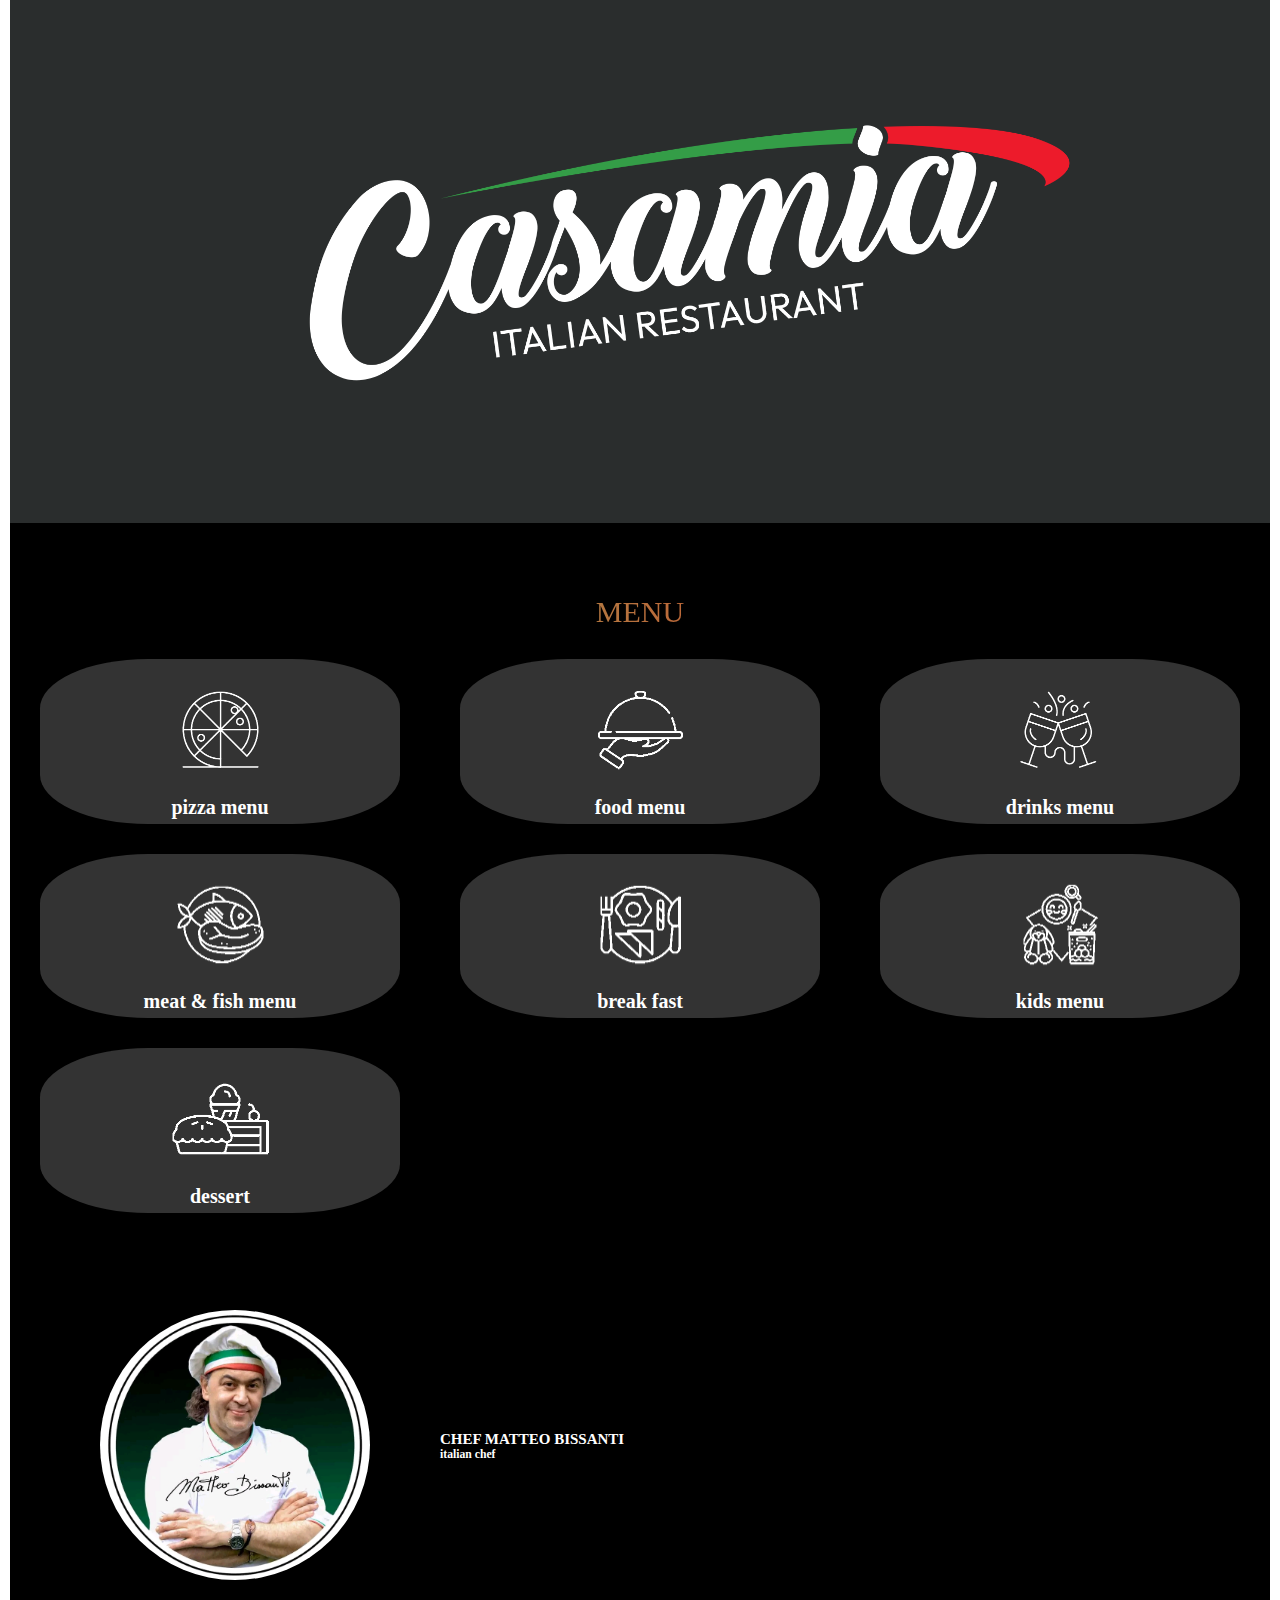
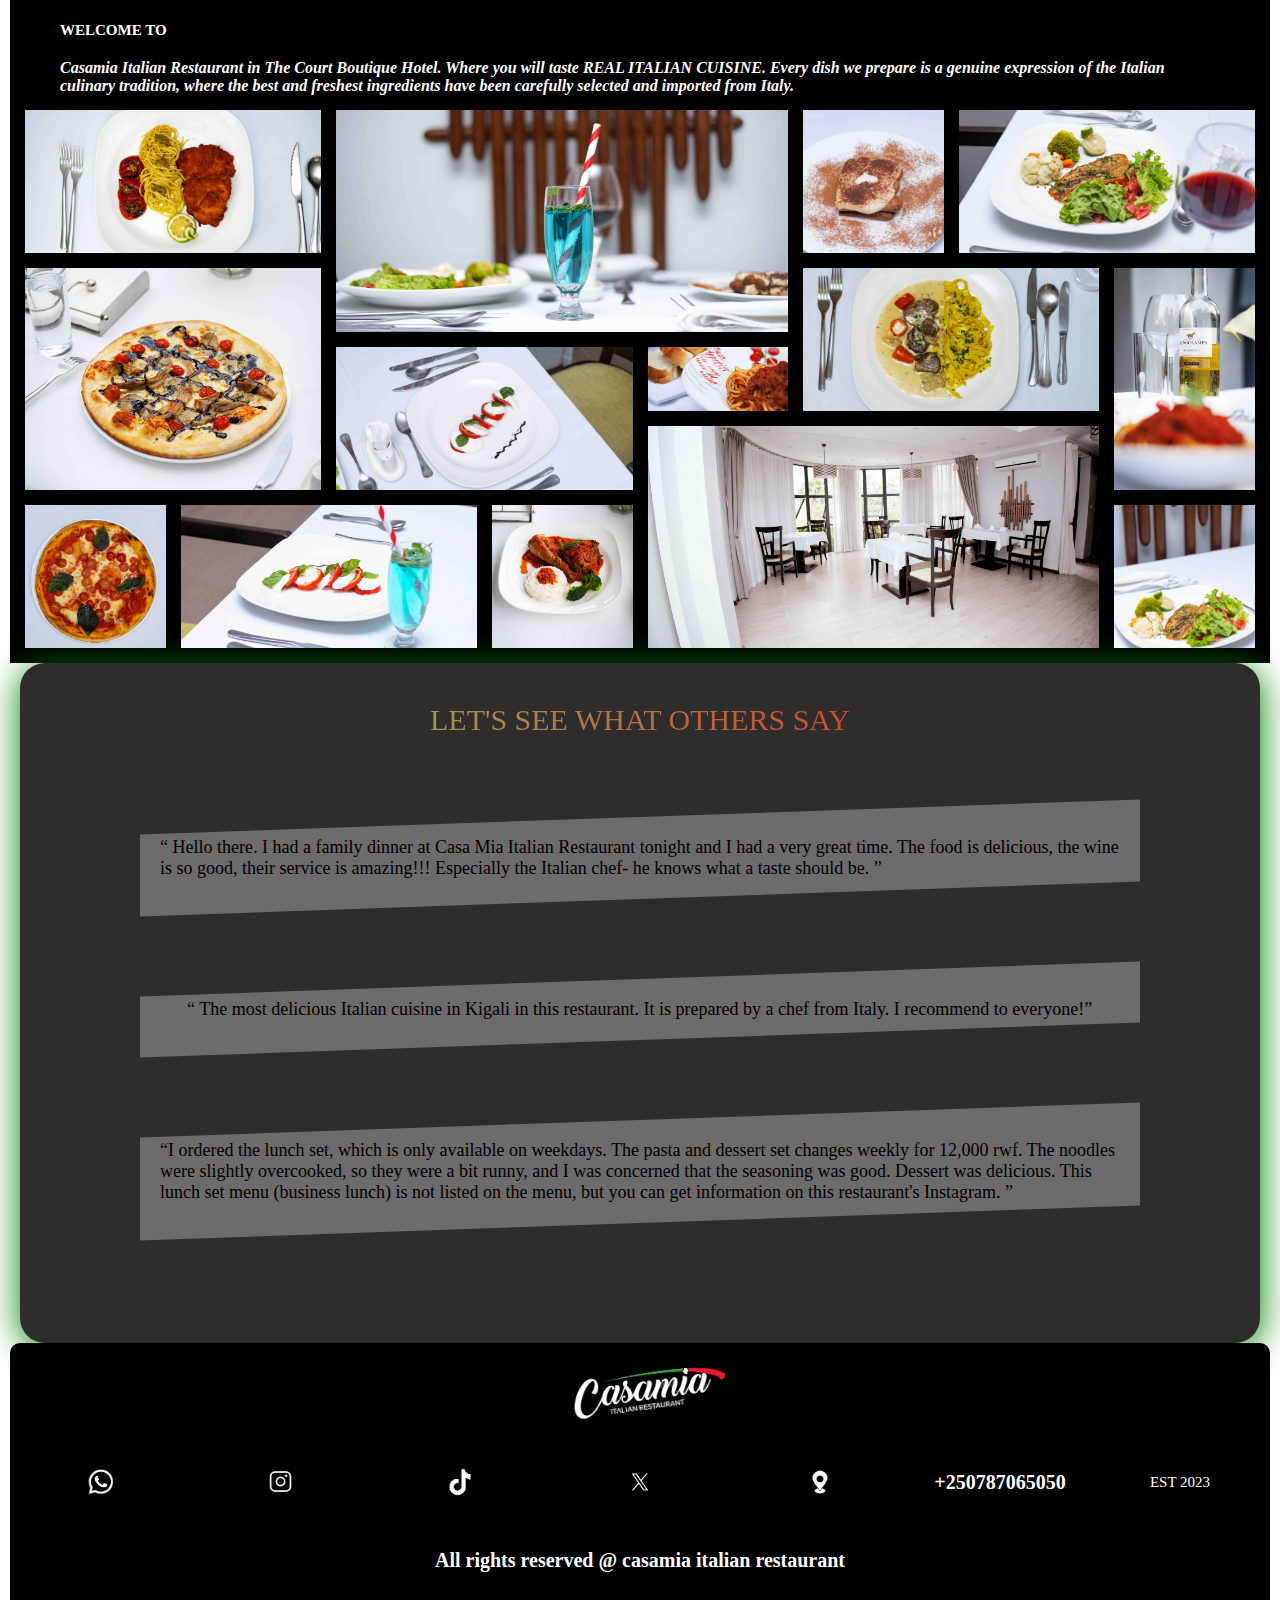
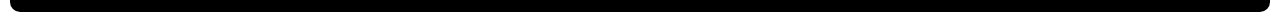
<file: index.html>
<!DOCTYPE html>
<html lang="en">
  <head>
    <meta charset="UTF-8" />
    <meta name="viewport" content="width=device-width, initial-scale=1.0" />
    <title>casamia</title>
    <link rel="stylesheet" href="cassamia.css" />
    <link rel="shortcut icon" type="image/png" href="Casamia-Logo-1.png" />
  </head>
  <body>
    <div class="header-logo">
      <img src="Casamia Logo-2.png" alt="" class="logo" />
    </div>

    <div class="main">
      <div class="main_tittle">menu</div>
      <div class="main_cards">
        <div class="main_card-1">
          <div class="p">
            <a class="link" href="pizzamenu.html">
              <img src="Pizza Icon.png" alt="pizza" class="pic1"
            /></a>
          </div>
          <div><h1 class="menu-name">pizza menu</h1></div>
        </div>
        <div class="main_card-1">
          <div class="p">
            <a class="link" href="foodmenu.html">
              <img src="Food Menu Icon.png" alt="pizza" class="pic1"
            /></a>
          </div>
          <div><h1 class="menu-name">food menu</h1></div>
        </div>
        <div class="main_card-1">
          <div class="p">
            <a class="link" href="drinksmenu.html">
              <img src="Cocktail Icon.png" alt="pizza" class="pic1"
            /></a>
          </div>
          <div><h1 class="menu-name">drinks menu</h1></div>
        </div>
        <div class="main_card-1">
          <div class="p">
            <a class="link" href="meat&fish.html">
              <img src="Meat & Fish Icon.png" alt="pizza" class="pic1"
            /></a>
          </div>
          <div><h1 class="menu-name">meat & fish menu</h1></div>
        </div>
        <div class="main_card-1">
          <div class="p">
            <a class="link" href="breakfast.html">
              <img src="Breakfast Icon.png" alt="pizza" class="pic1"
            /></a>
          </div>
          <div><h1 class="menu-name">break fast</h1></div>
        </div>
        <div class="main_card-1">
          <div class="p">
            <a class="link" href="kidsmenu.html">
              <img src="Kids Menu Icon.png" alt="pizza" class="pic1"
            /></a>
          </div>
          <div><h1 class="menu-name">kids menu</h1></div>
        </div>
        <div class="main_card-1">
          <div class="p">
            <a class="link" href="dessert.html"
              ><img src="Dessert Icon.png" alt="pizza" class="pic1"
            /></a>
          </div>
          <div><h1 class="menu-name">dessert</h1></div>
        </div>
      </div>
    </div>
    <div class="chef_description">
      <div class="chef_grid">
        <div class="chef_photo">
          <img class="chef_photo_1" src="matteo.jpg" alt="chef photo" />
        </div>
        <div class="chef">
          <h2 class="chef_name">CHEF MATTEO BISSANTI</h2>
          <h3 class="chef_country">italian chef</h3>
        </div>
      </div>
      <div class="welky"><h2>WELCOME TO</h2></div>
      <h1 class="chef_legacy">
        Casamia Italian Restaurant in The Court Boutique Hotel. Where you will
        taste REAL ITALIAN CUISINE. Every dish we prepare is a genuine
        expression of the Italian culinary tradition, where the best and
        freshest ingredients have been carefully selected and imported from
        Italy.
      </h1>
    </div>
    <div class="gallery">
      <figure class="gallery-item-1">
        <img src="food/6.jpg" alt="food" class="gallery-pic" />
      </figure>
      <figure class="gallery-item-2">
        <img src="food/22.jpg" alt="food" class="gallery-pic" />
      </figure>
      <figure class="gallery-item-3">
        <img src="food/21.jpg" alt="food" class="gallery-pic" />
      </figure>
      <figure class="gallery-item-4">
        <img src="food/19.jpg" alt="food" class="gallery-pic" />
      </figure>
      <figure class="gallery-item-5">
        <img src="food/8.jpg" alt="food" class="gallery-pic" />
      </figure>
      <figure class="gallery-item-6">
        <img src="food/18.jpg" alt="food" class="gallery-pic" />
      </figure>
      <figure class="gallery-item-7">
        <img src="food/13.jpg" alt="food" class="gallery-pic" />
      </figure>
      <figure class="gallery-item-8">
        <img src="food/1.jpg" alt="food" class="gallery-pic" />
      </figure>
      <figure class="gallery-item-9">
        <img src="food/14.jpg" alt="food" class="gallery-pic" />
      </figure>
      <figure class="gallery-item-10">
        <img src="food/4.jpg" alt="food" class="gallery-pic" />
      </figure>
      <figure class="gallery-item-11">
        <img src="food/20.jpg" alt="food" class="gallery-pic" />
      </figure>
      <figure class="gallery-item-12">
        <img src="food/10.jpg" alt="food" class="gallery-pic" />
      </figure>
      <figure class="gallery-item-13">
        <img src="THE COURT_23.jpg" alt="food" class="gallery-pic" />
      </figure>
      <figure class="gallery-item-14">
        <img src="food/17.jpg" alt="food" class="gallery-pic" />
      </figure>
    </div>

    <div class="reviews">
      <div class="main_tittle">let's see what others say</div>
      <div class="reviews-grid-1">
        <div class="piv-div"></div>
        <div class="text-div">
          &ldquo; Hello there. I had a family dinner at Casa Mia Italian
          Restaurant tonight and I had a very great time. The food is delicious,
          the wine is so good, their service is amazing!!! Especially the
          Italian chef- he knows what a taste should be. &rdquo;
        </div>
      </div>
      <div class="reviews-grid-1">
        <div class="piv-div"></div>
        <div class="text-div">
          &ldquo; The most delicious Italian cuisine in Kigali in this
          restaurant. It is prepared by a chef from Italy. I recommend to
          everyone!&rdquo;
        </div>
      </div>
      <div class="reviews-grid-1">
        <div class="piv-div"></div>
        <div class="text-div">
          &ldquo;I ordered the lunch set, which is only available on weekdays.
          The pasta and dessert set changes weekly for 12,000 rwf. The noodles
          were slightly overcooked, so they were a bit runny, and I was
          concerned that the seasoning was good. Dessert was delicious. This
          lunch set menu (business lunch) is not listed on the menu, but you can
          get information on this restaurant's Instagram. &rdquo;
        </div>
      </div>
    </div>
    <div class="footer">
      <div class="header-logo">
        <div class="p">
          <img src="Casamia Logo-3.jpg" alt="" class="logo-1" />
        </div>
      </div>
      <div class="footer-logos">
        <div class="footer-logos_1">
          <a href="https://wa.me/message/ALWME7G54WGSJ1"
            ><img src="whatsap icon.png" alt="" class="logos-insta"
          /></a>
        </div>
        <div class="footer-logos_1">
          <a
            href="https://www.instagram.com/casamiaitalianrestaurant?igsh=MWh5ZHZ2aGF2dXh1bg=="
            ><img src="instagram icon.png" alt="" class="logos-insta"
          /></a>
        </div>
        <div class="footer-logos_1">
          <a
            href="https://www.tiktok.com/@casamiaitalianrestaurant?_t=8nTChJ3ffs5&_r=1"
            ><img src="tiktok icon.png" alt="" class="logos-tik"
          /></a>
        </div>
        <div class="footer-logos_1">
          <a href="https://x.com/casamiakigali?s=21&t=EYrKrN9v2UGRvAwyJDx3kg"
            ><img src="x icon.png" alt="" class="logos"
          /></a>
        </div>
        <div class="footer-logos_1">
          <a
            href="https://www.google.com/maps/place/The+Court+Boutique+Hotel,+KG+628+St,+Kigali,+Rwanda/@-1.9549307,30.0988386,17z/data=!4m6!3m5!1s0x19dca6f7349a84a7:0x82f50d0b762eb991!8m2!3d-1.9549307!4d30.0988386!16s%2Fg%2F11dzdflyxs?hl=en-AE&gl=ae"
            ><img src="location icon.png" alt="" class="logos"
          /></a>
        </div>
        <div class="footer-logos_1"><h1 class="number">+250787065050</h1></div>
        <div>
          <p class="btn-us">EST 2023</p>
        </div>
      </div>

      <h1 class="footer-rights">
        All rights reserved @ casamia italian restaurant
      </h1>
    </div>
  </body>
</html>
</file>
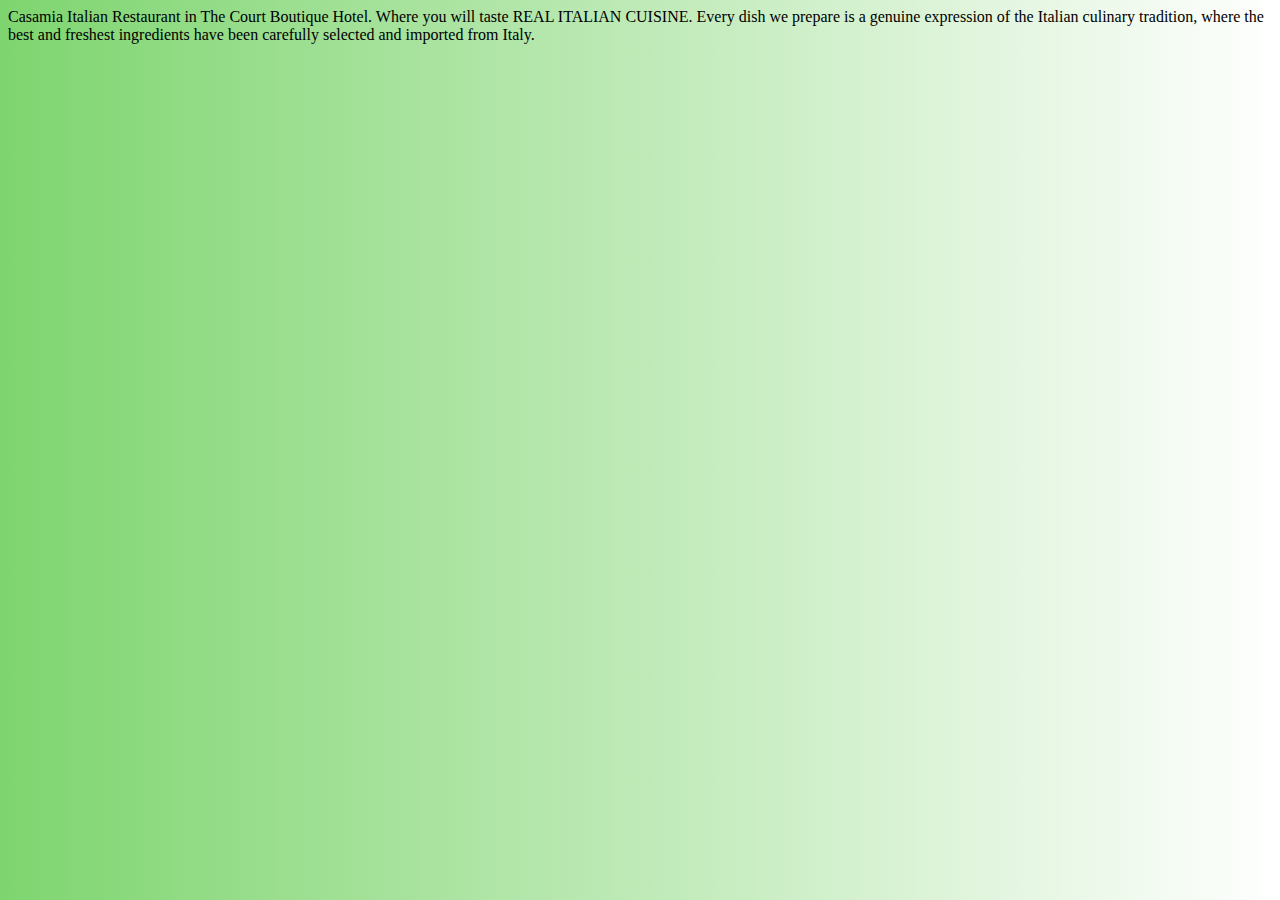
<file: aboutus.html>
<!DOCTYPE html>
<html lang="en">
  <head>
    <meta charset="UTF-8" />
    <meta name="viewport" content="width=device-width, initial-scale=1.0" />
    <title>about us</title>
    <link rel="shortcut icon" type="image/png" href="Casamia-Logo-1.png" />
    <link rel="stylesheet" href="aboutus.css" />
  </head>
  <body class="about">
    <div>
      Casamia Italian Restaurant in The Court Boutique Hotel. Where you will
      taste REAL ITALIAN CUISINE. Every dish we prepare is a genuine expression
      of the Italian culinary tradition, where the best and freshest ingredients
      have been carefully selected and imported from Italy.
    </div>
  </body>
</html>
</file>
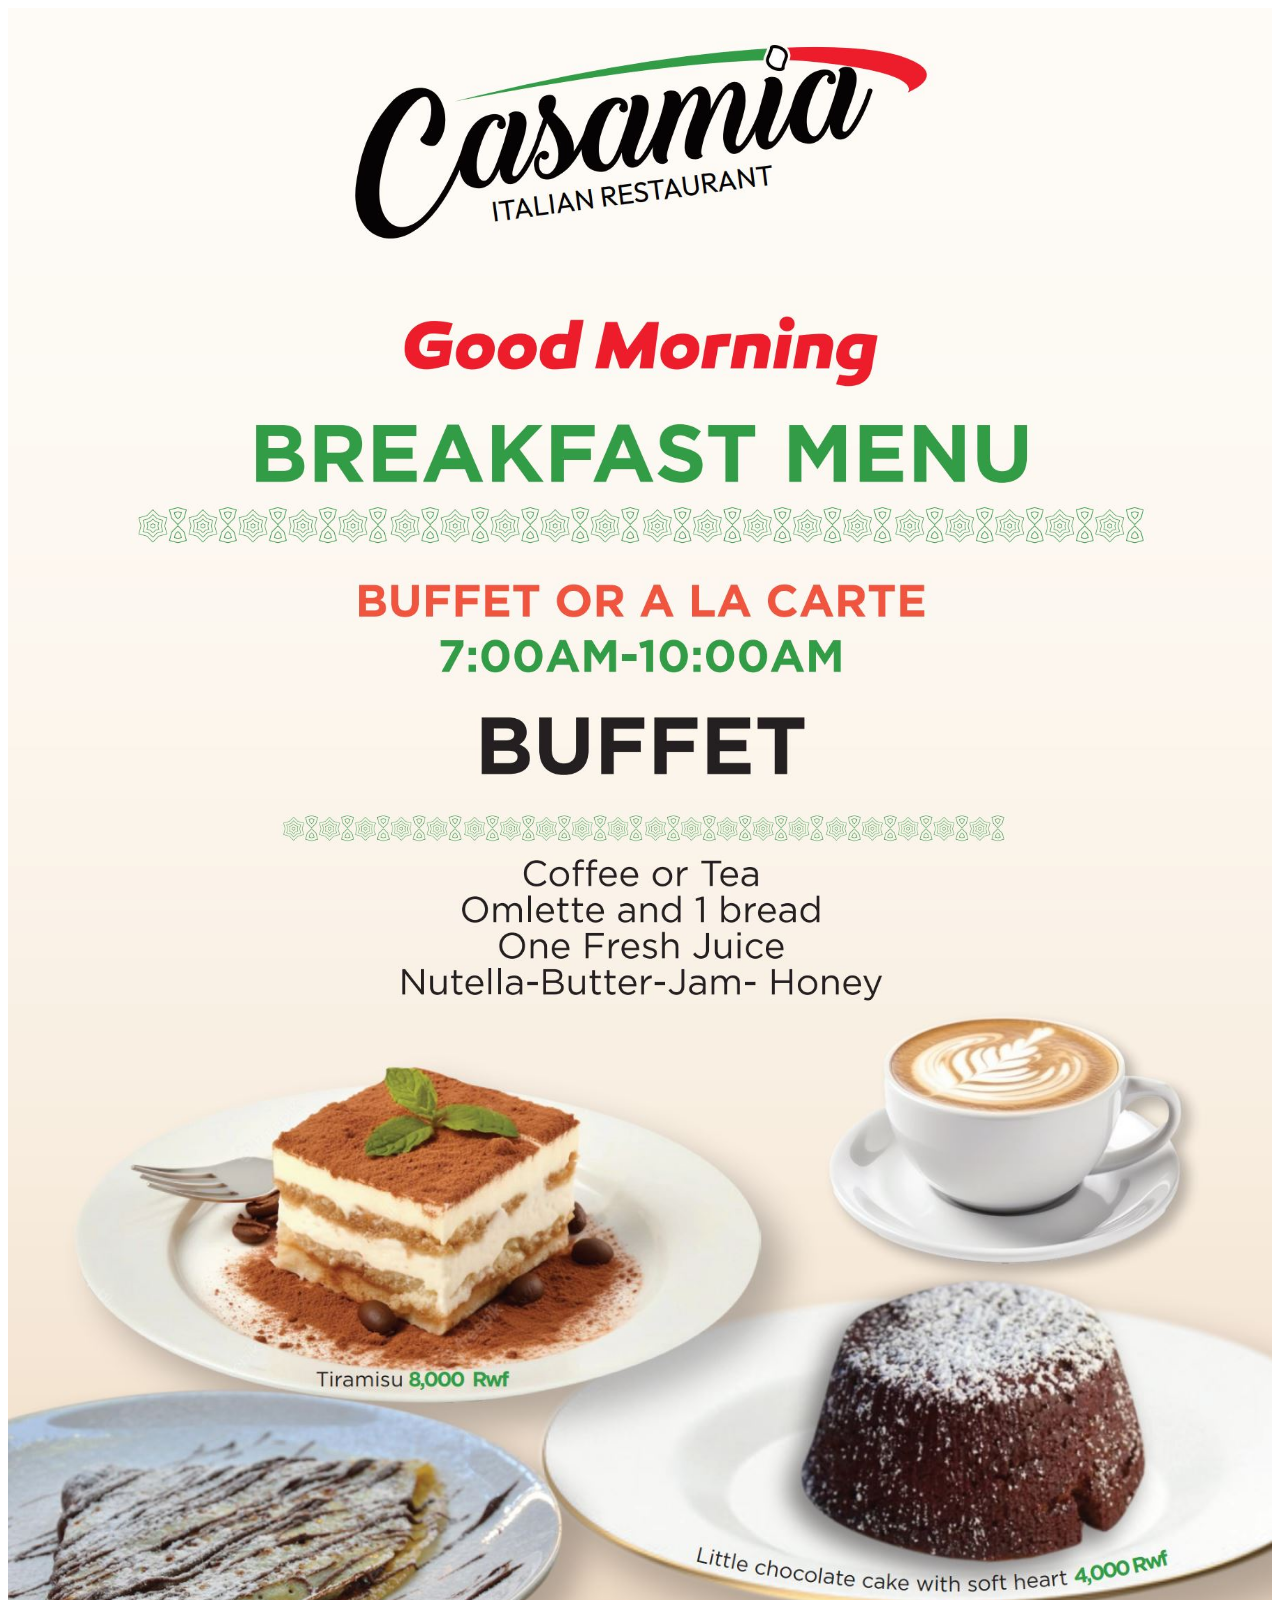
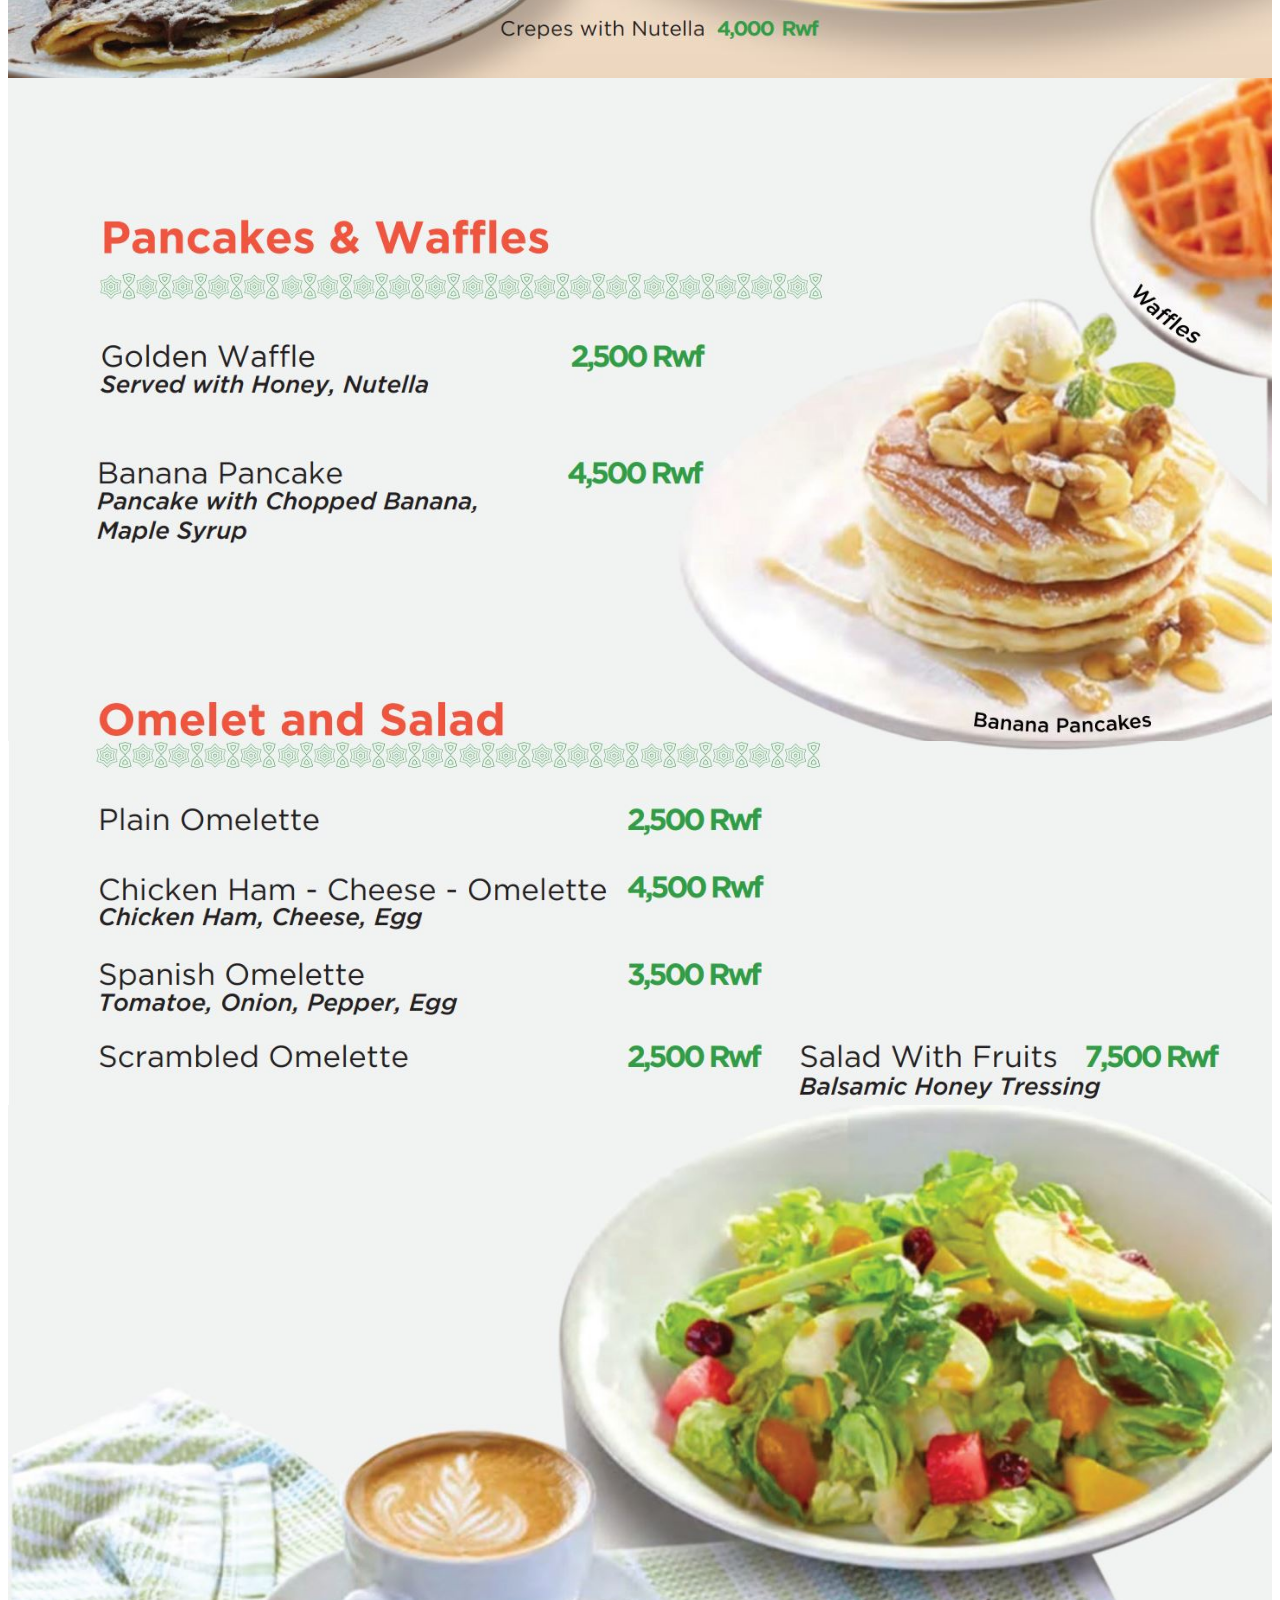
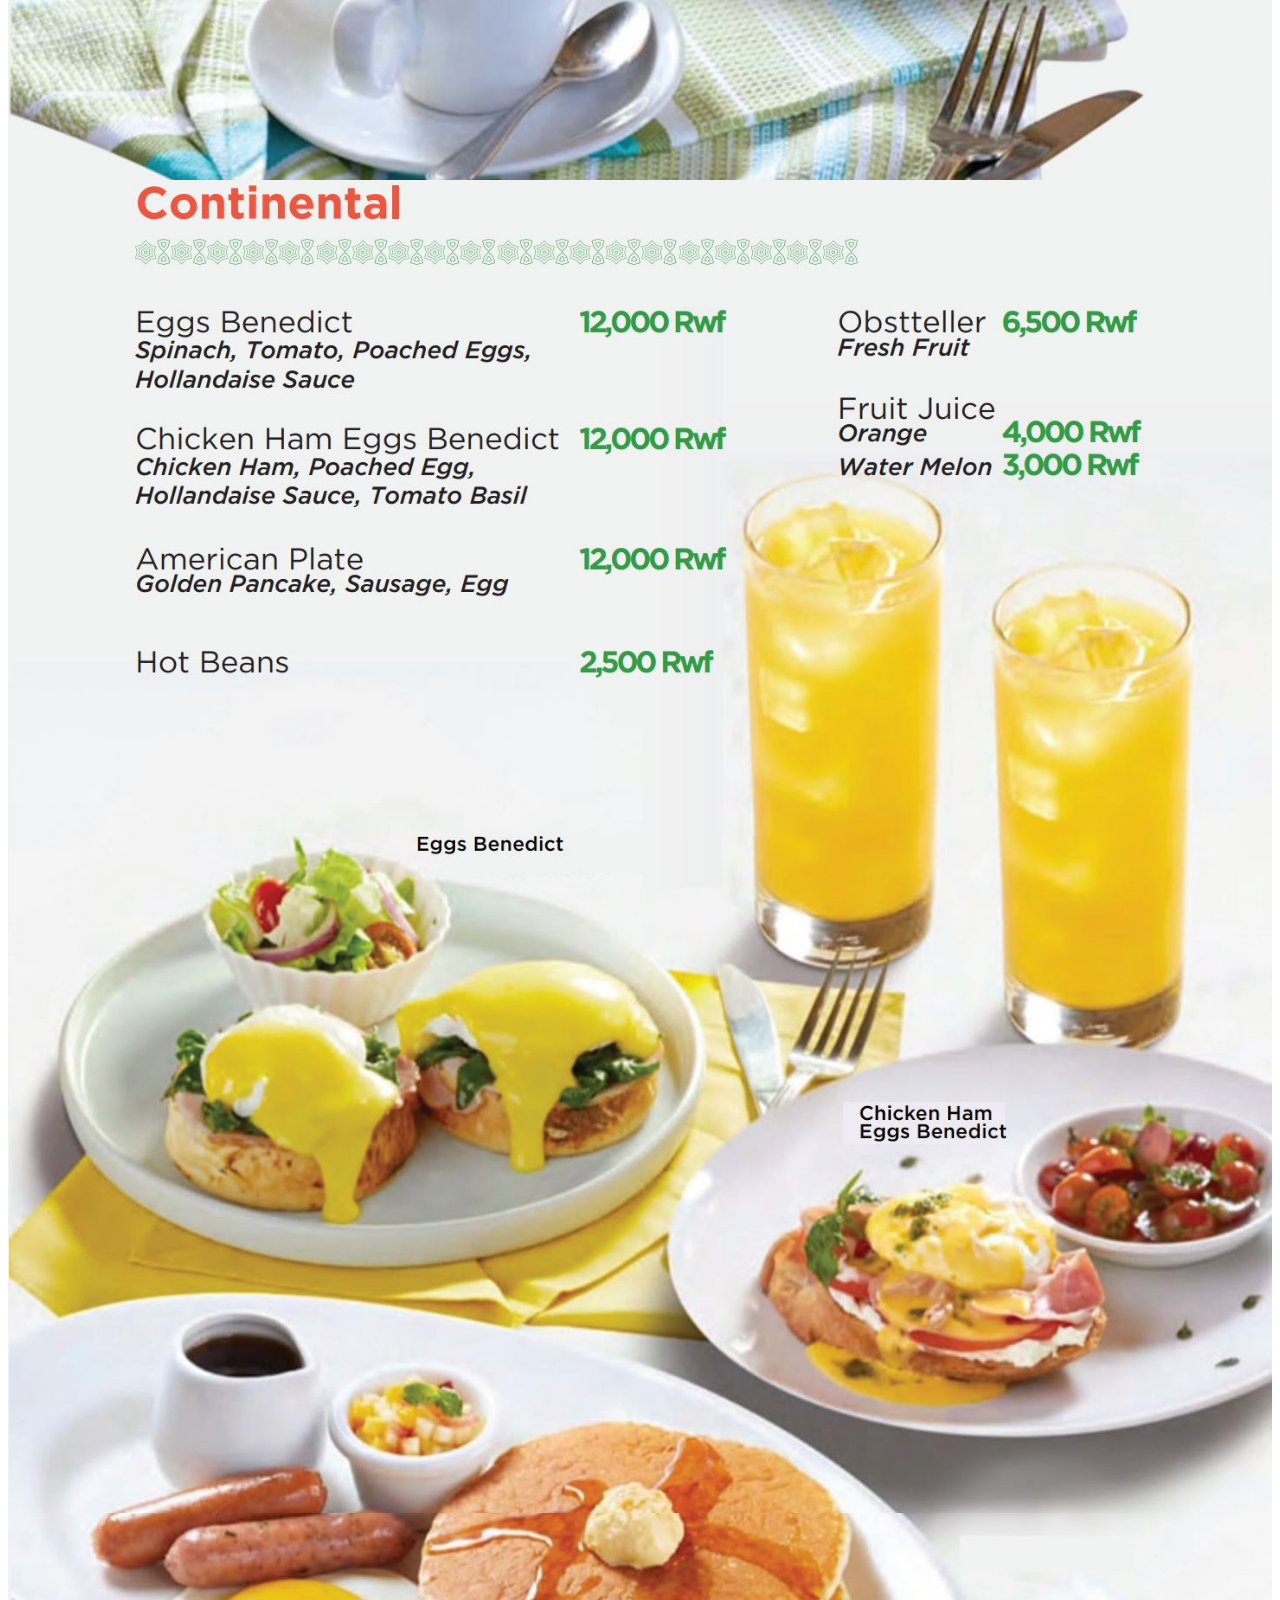
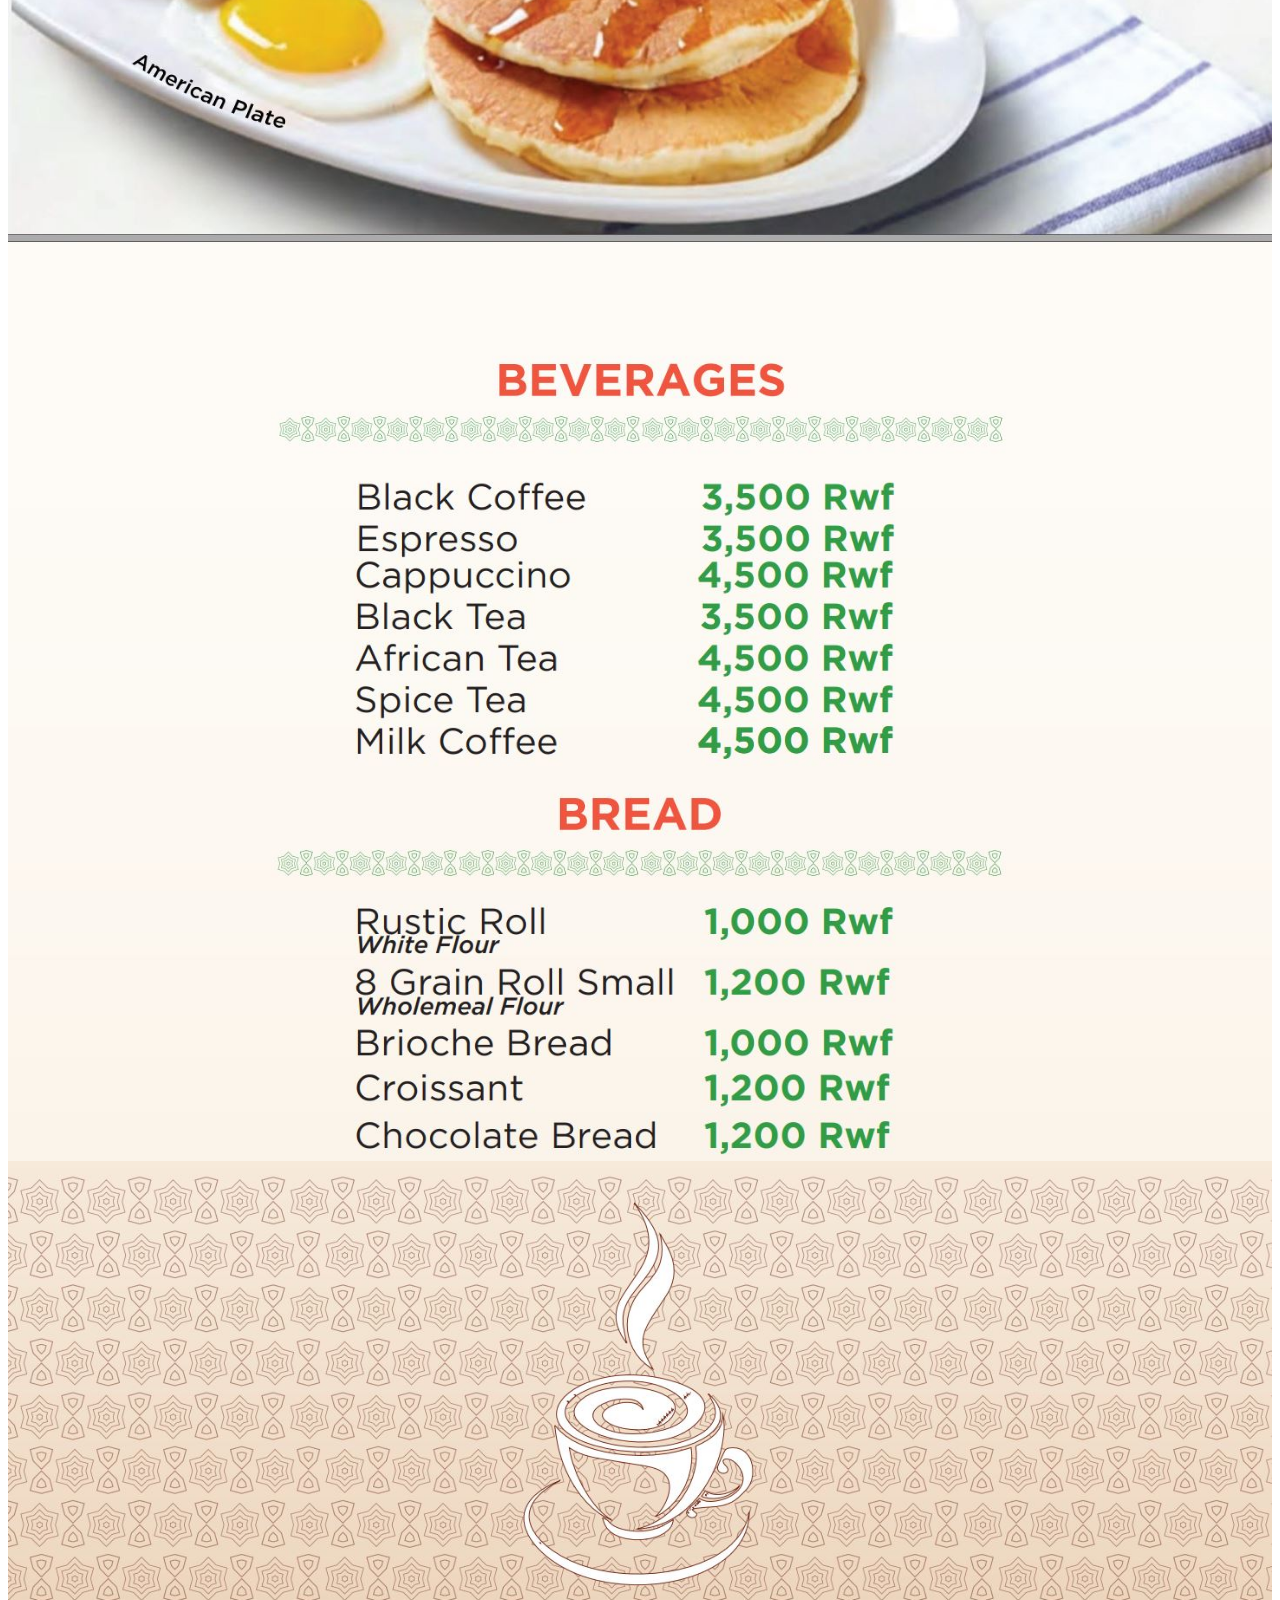
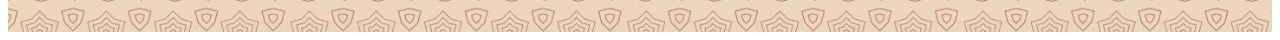
<file: breakfast.html>
<!DOCTYPE html>
<html lang="en">
  <head>
    <meta charset="UTF-8" />
    <meta name="viewport" content="width=device-width, initial-scale=1.0" />
    <title>braekfast menu</title>
    <link rel="shortcut icon" type="image/png" href="Casamia-Logo-1.png" />
    <link rel="stylesheet" href="breakfast.css" />
  </head>
  <body>
    <div class="pizza-menu">
      <img src="breakfast1.JPG" alt="" class="pizza-menu-1" />
      <img src="breakfast2.JPG" alt="" class="pizza-menu-1" />
      <img src="breakfast3.JPG" alt="" class="pizza-menu-1" />
      <img src="breakfast4.JPG" alt="" class="pizza-menu-1" />
      <img src="breakfast5.JPG" alt="" class="pizza-menu-1" />
      <img src="breakfast6.JPG" alt="" class="pizza-menu-1" />
      <img src="breakfast7.JPG" alt="" class="pizza-menu-1" />
      <img src="breakfast8.JPG" alt="" class="pizza-menu-1" />
      <img src="breakfast9.JPG" alt="" class="pizza-menu-1" />
      <img src="breakfast10.JPG" alt="" class="pizza-menu-1" />
      <img src="breakfast11.JPG" alt="" class="pizza-menu-1" />
    </div>
  </body>
</html>
</file>
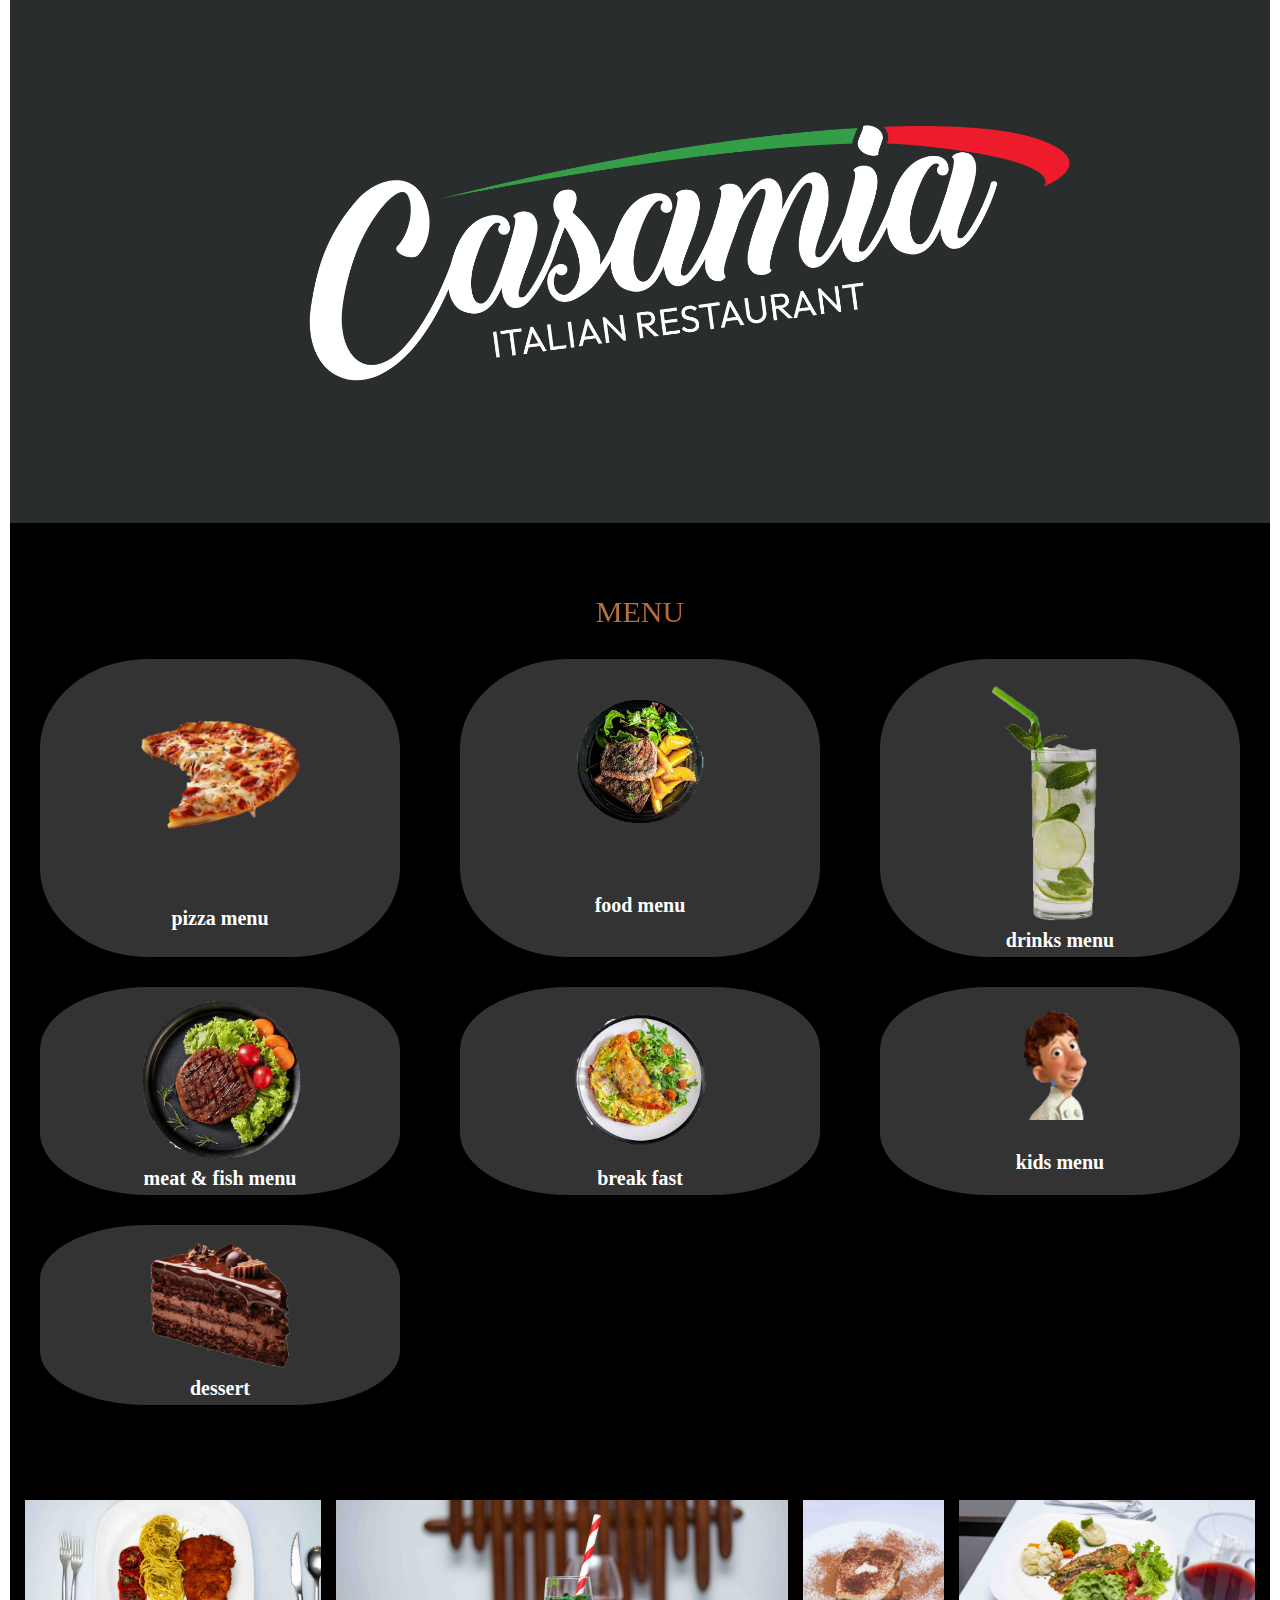
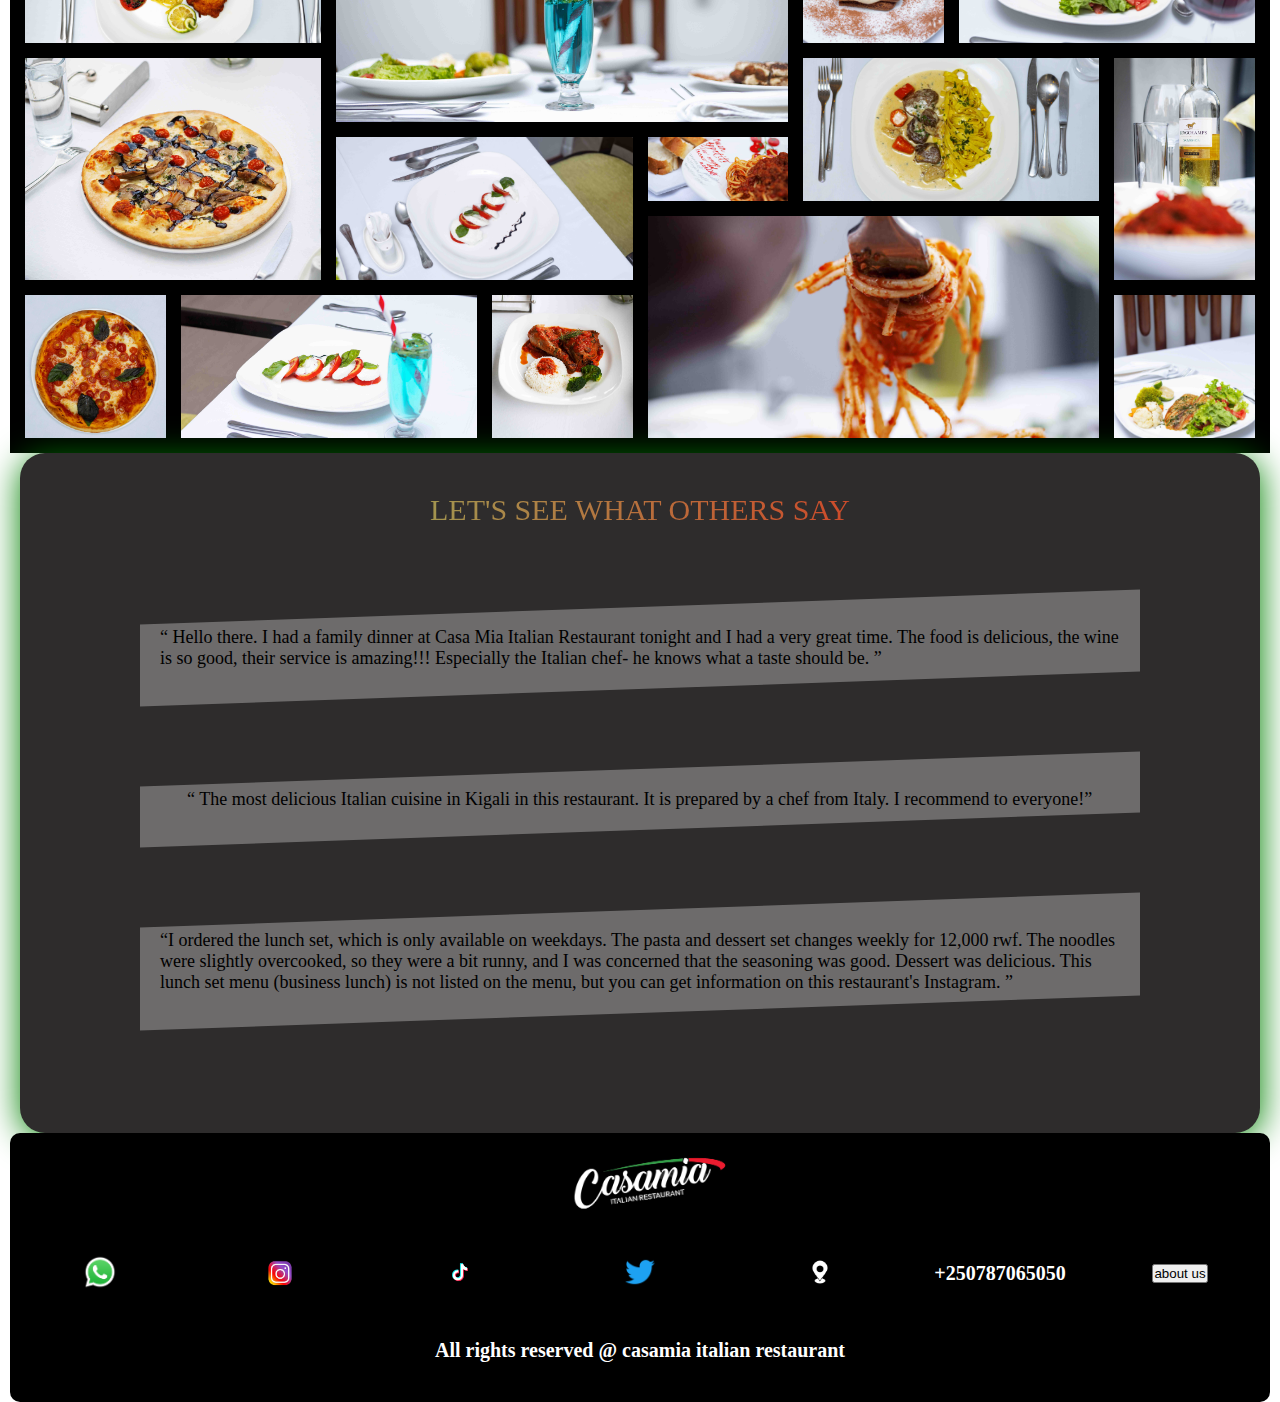
<file: casssamia.html>
<!DOCTYPE html>
<html lang="en">
  <head>
    <meta charset="UTF-8" />
    <meta name="viewport" content="width=device-width, initial-scale=1.0" />
    <title>cassamia</title>
    <link rel="stylesheet" href="cassamia.css" />
    <link rel="shortcut icon" type="image/png" href="Casamia-Logo-1.png" />
  </head>
  <body>
    <div class="header-logo">
      <img src="Casamia Logo-2.png" alt="" class="logo" />
    </div>
    <div class="main">
      <div class="main_tittle">menu</div>
      <div class="main_cards">
        <div class="main_card-1">
          <div class="p">
            <a class="link" href="pizzamenu.html">
              <img
                src="vecteezy_ai-generated-margarita-pizza-slice-on-transparent-background_41277751.png"
                alt="pizza"
                class="pic1"
            /></a>
          </div>
          <div><h1 class="menu-name">pizza menu</h1></div>
        </div>
        <div class="main_card-1">
          <div class="p">
            <a class="link" href="foodmenu.html">
              <img
                src="vecteezy_ai-generated-asado-food-dish-on-transparent-background-png_39612183.png"
                alt="pizza"
                class="pic1"
            /></a>
          </div>
          <div><h1 class="menu-name">food menu</h1></div>
        </div>
        <div class="main_card-1">
          <div class="p">
            <a class="link" href="drinksmenu.html">
              <img
                src="vecteezy_iced-coffee-watercolor-set_11048030.png"
                alt="pizza"
                class="pic1"
            /></a>
          </div>
          <div><h1 class="menu-name">drinks menu</h1></div>
        </div>
        <div class="main_card-1">
          <div class="p">
            <a class="link" href="meat&fish.html">
              <img
                src="vecteezy_juicy-grilled-beef-burger-patty_46004132.png"
                alt="pizza"
                class="pic1"
            /></a>
          </div>
          <div><h1 class="menu-name">meat & fish menu</h1></div>
        </div>
        <div class="main_card-1">
          <div class="p">
            <a class="link" href="breakfast.html">
              <img
                src="vecteezy_the-full-english-png-with-ai-generated_25268622.png"
                alt="pizza"
                class="pic1"
            /></a>
          </div>
          <div><h1 class="menu-name">break fast</h1></div>
        </div>
        <div class="main_card-1">
          <div class="p">
            <a class="link" href="kidsmenu.html">
              <img
                src="vecteezy_chef-is-holding-a-cutting-board-with-bored-expression-ai_28884222.png"
                alt="pizza"
                class="pic1"
            /></a>
          </div>
          <div><h1 class="menu-name">kids menu</h1></div>
        </div>
        <div class="main_card-1">
          <div class="p">
            <a class="link" href="dessert.html"
              ><img
                src="vecteezy_a-sliced-chocolate-layer-cake_44771658.png"
                alt="pizza"
                class="pic1"
            /></a>
          </div>
          <div><h1 class="menu-name">dessert</h1></div>
        </div>
      </div>
    </div>
    <div class="gallery">
      <figure class="gallery-item-1">
        <img src="food/6.jpg" alt="food" class="gallery-pic" />
      </figure>
      <figure class="gallery-item-2">
        <img src="food/22.jpg" alt="food" class="gallery-pic" />
      </figure>
      <figure class="gallery-item-3">
        <img src="food/21.jpg" alt="food" class="gallery-pic" />
      </figure>
      <figure class="gallery-item-4">
        <img src="food/19.jpg" alt="food" class="gallery-pic" />
      </figure>
      <figure class="gallery-item-5">
        <img src="food/8.jpg" alt="food" class="gallery-pic" />
      </figure>
      <figure class="gallery-item-6">
        <img src="food/18.jpg" alt="food" class="gallery-pic" />
      </figure>
      <figure class="gallery-item-7">
        <img src="food/13.jpg" alt="food" class="gallery-pic" />
      </figure>
      <figure class="gallery-item-8">
        <img src="food/1.jpg" alt="food" class="gallery-pic" />
      </figure>
      <figure class="gallery-item-9">
        <img src="food/14.jpg" alt="food" class="gallery-pic" />
      </figure>
      <figure class="gallery-item-10">
        <img src="food/4.jpg" alt="food" class="gallery-pic" />
      </figure>
      <figure class="gallery-item-11">
        <img src="food/20.jpg" alt="food" class="gallery-pic" />
      </figure>
      <figure class="gallery-item-12">
        <img src="food/10.jpg" alt="food" class="gallery-pic" />
      </figure>
      <figure class="gallery-item-13">
        <img src="food/16.jpg" alt="food" class="gallery-pic" />
      </figure>
      <figure class="gallery-item-14">
        <img src="food/17.jpg" alt="food" class="gallery-pic" />
      </figure>
    </div>

    <div class="reviews">
      <div class="main_tittle">let's see what others say</div>
      <div class="reviews-grid-1">
        <div class="piv-div">
          <img class="pic2" src="p1.jpg" alt="customer picture" />
        </div>
        <div class="text-div">
          &ldquo; Hello there. I had a family dinner at Casa Mia Italian
          Restaurant tonight and I had a very great time. The food is delicious,
          the wine is so good, their service is amazing!!! Especially the
          Italian chef- he knows what a taste should be. &rdquo;
        </div>
      </div>
      <div class="reviews-grid-1">
        <div class="piv-div">
          <img class="pic2" src="p2.jpg" alt="customer picture" />
        </div>
        <div class="text-div">
          &ldquo; The most delicious Italian cuisine in Kigali in this
          restaurant. It is prepared by a chef from Italy. I recommend to
          everyone!&rdquo;
        </div>
      </div>
      <div class="reviews-grid-1">
        <div class="piv-div">
          <img class="pic2" src="p6.jpg" alt="customer picture" />
        </div>
        <div class="text-div">
          &ldquo;I ordered the lunch set, which is only available on weekdays.
          The pasta and dessert set changes weekly for 12,000 rwf. The noodles
          were slightly overcooked, so they were a bit runny, and I was
          concerned that the seasoning was good. Dessert was delicious. This
          lunch set menu (business lunch) is not listed on the menu, but you can
          get information on this restaurant's Instagram. &rdquo;
        </div>
      </div>
    </div>
    <div class="footer">
      <div class="header-logo">
        <div class="p">
          <img src="Casamia Logo-3.jpg" alt="" class="logo-1" />
        </div>
      </div>
      <div class="footer-logos">
        <div class="footer-logos_1">
          <a href="https://wa.me/message/ALWME7G54WGSJ1"
            ><img src="WhatsApp_icon.png" alt="" class="logos-insta"
          /></a>
        </div>
        <div class="footer-logos_1">
          <a
            href="https://www.instagram.com/casamiaitalianrestaurant?igsh=MWh5ZHZ2aGF2dXh1bg=="
            ><img src="instagram logo png.png" alt="" class="logos-insta"
          /></a>
        </div>
        <div class="footer-logos_1">
          <a
            href="https://www.tiktok.com/@casamiaitalianrestaurant?_t=8nTChJ3ffs5&_r=1"
            ><img src="tiktok logo.png" alt="" class="logos-tik"
          /></a>
        </div>
        <div class="footer-logos_1">
          <a href="https://x.com/casamiakigali?s=21&t=EYrKrN9v2UGRvAwyJDx3kg"
            ><img src="twiter png.png" alt="" class="logos"
          /></a>
        </div>
        <div class="footer-logos_1">
          <a
            href="https://www.google.com/maps/place/The+Court+Boutique+Hotel,+KG+628+St,+Kigali,+Rwanda/@-1.9549307,30.0988386,17z/data=!4m6!3m5!1s0x19dca6f7349a84a7:0x82f50d0b762eb991!8m2!3d-1.9549307!4d30.0988386!16s%2Fg%2F11dzdflyxs?hl=en-AE&gl=ae"
            ><img src="location icon.png" alt="" class="logos"
          /></a>
        </div>
        <div class="footer-logos_1"><h1 class="number">+250787065050</h1></div>
        <div>
          <a href="aboutus.html"><button class="btn">about us</button></a>
        </div>
      </div>

      <h1 class="footer-rights">
        All rights reserved @ casamia italian restaurant
      </h1>
    </div>
  </body>
</html>
</file>
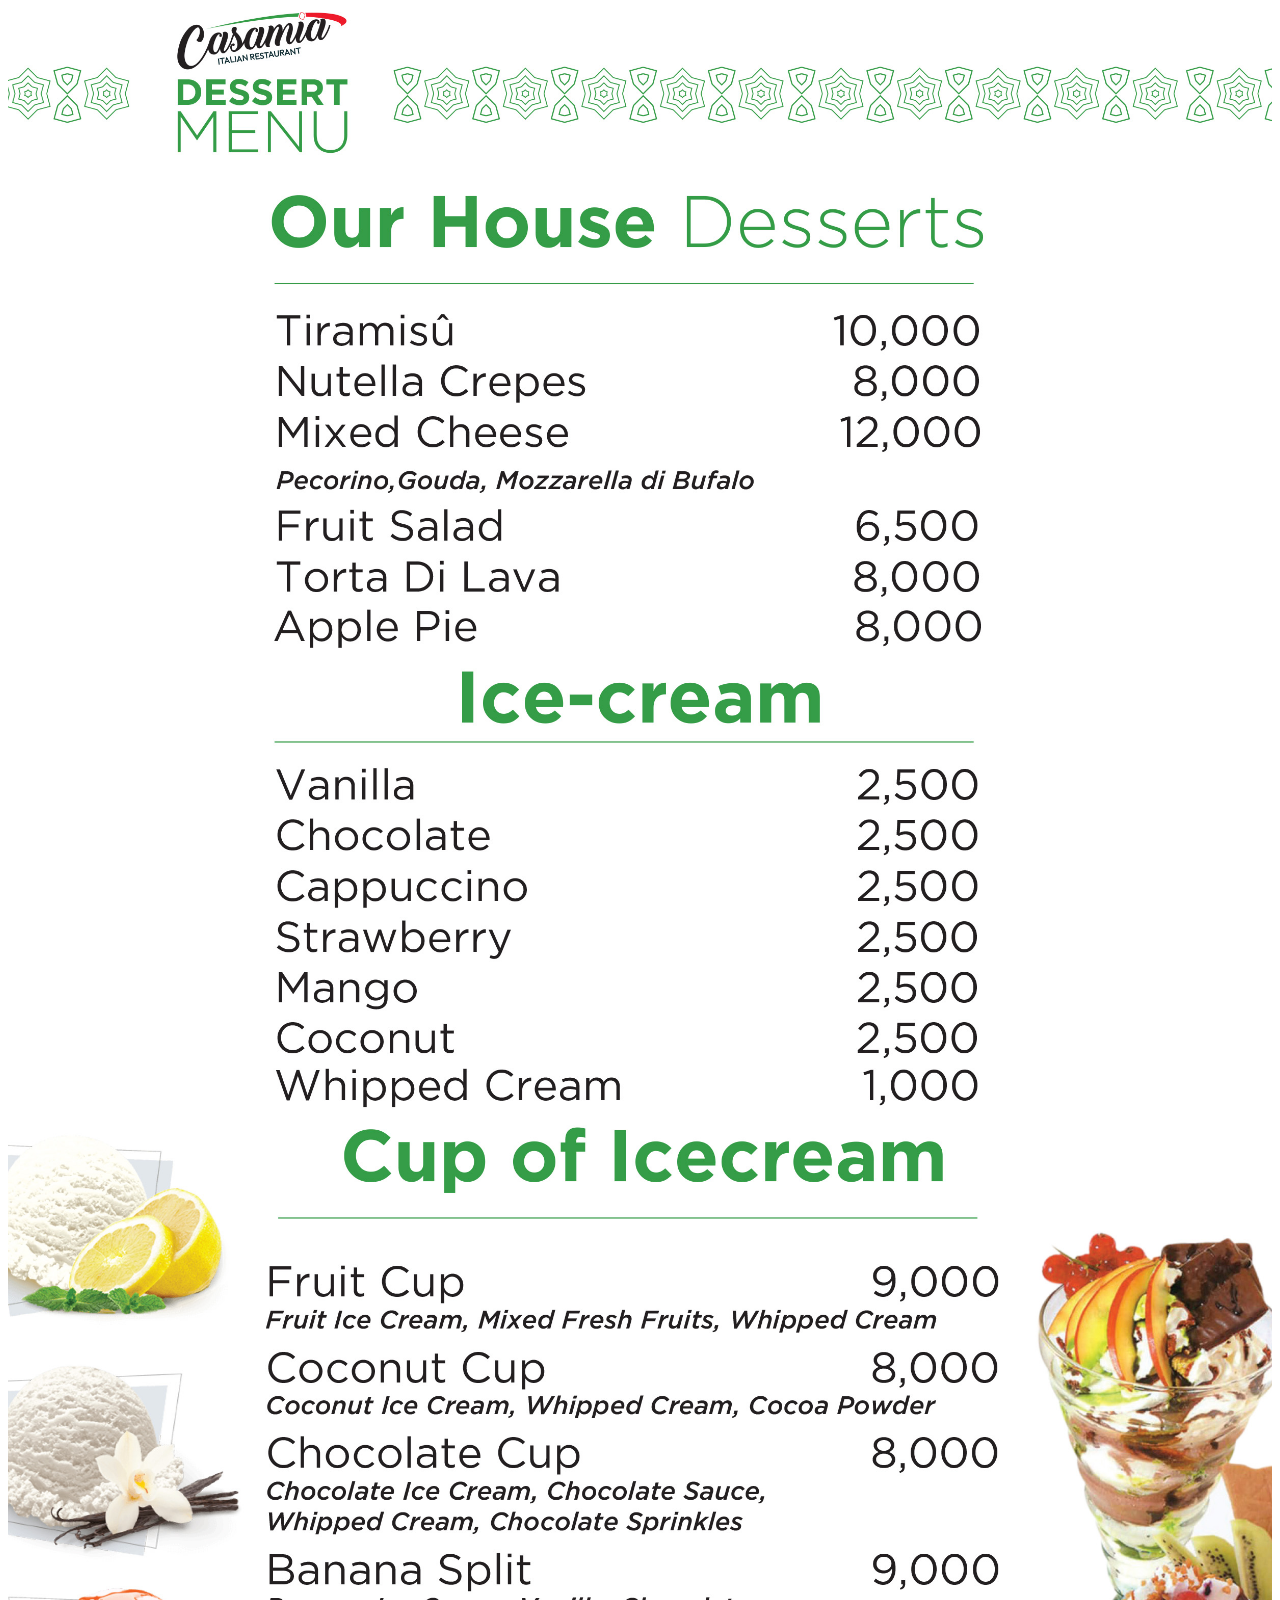
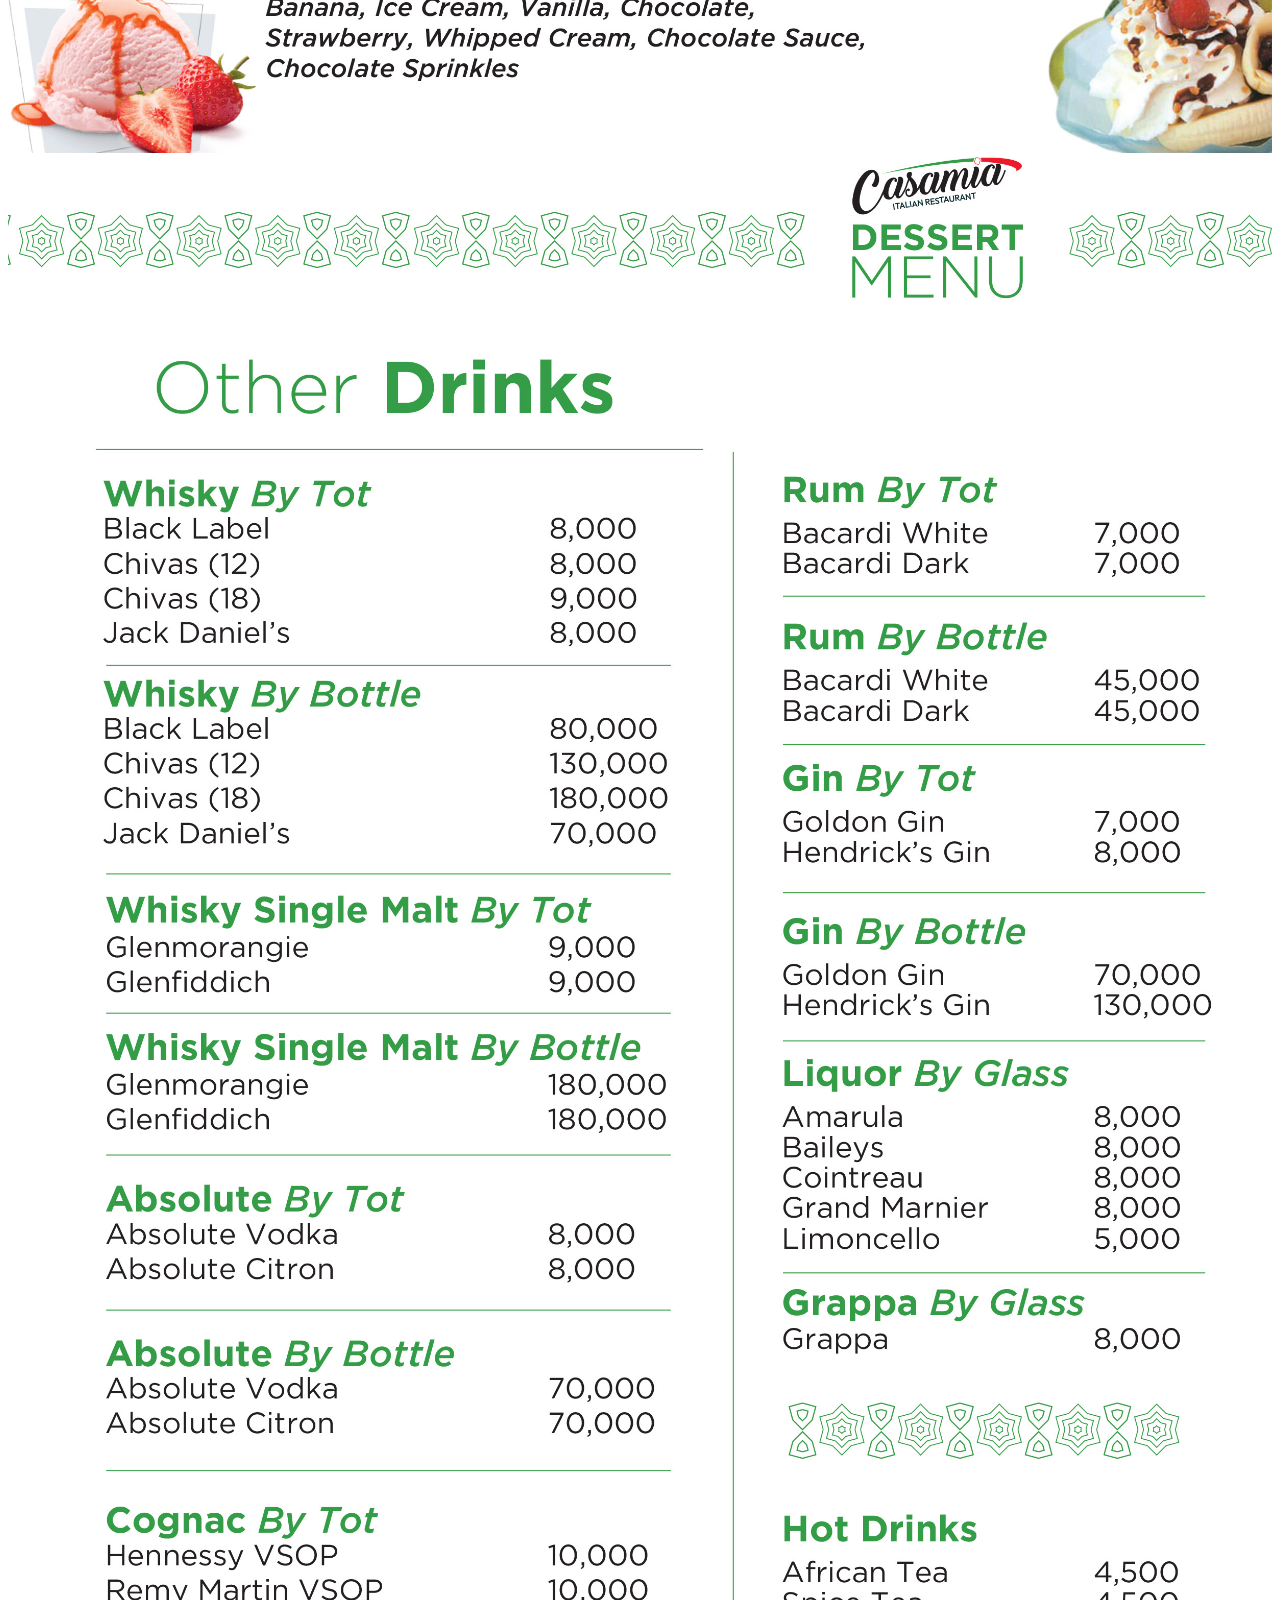
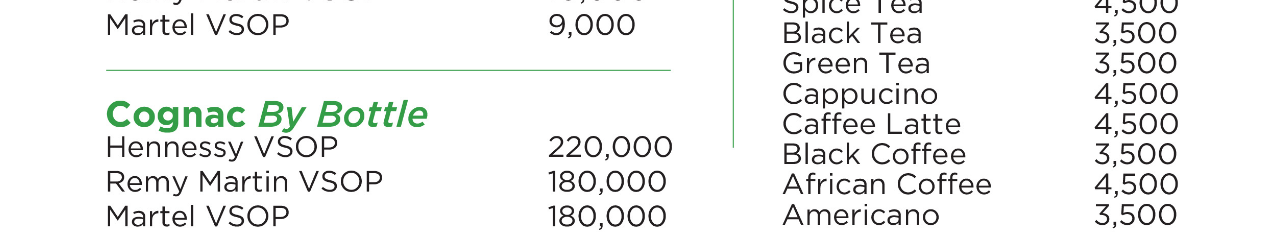
<file: dessert.html>
<!DOCTYPE html>
<html lang="en">
  <head>
    <meta charset="UTF-8" />
    <meta name="viewport" content="width=device-width, initial-scale=1.0" />
    <title>dessert menu</title>
    <link rel="shortcut icon" type="image/png" href="Casamia-Logo-1.png" />
    <link rel="stylesheet" href="dessert.css" />
  </head>
  <body>
    <div class="pizza-menu">
      <img src="Dessert Menu-1.jpg" alt="" class="pizza-menu-1" />
      <img src="Dessert Menu-2.jpg" alt="" class="pizza-menu-1" />
      
    </div>
  </body>
</html>
</file>
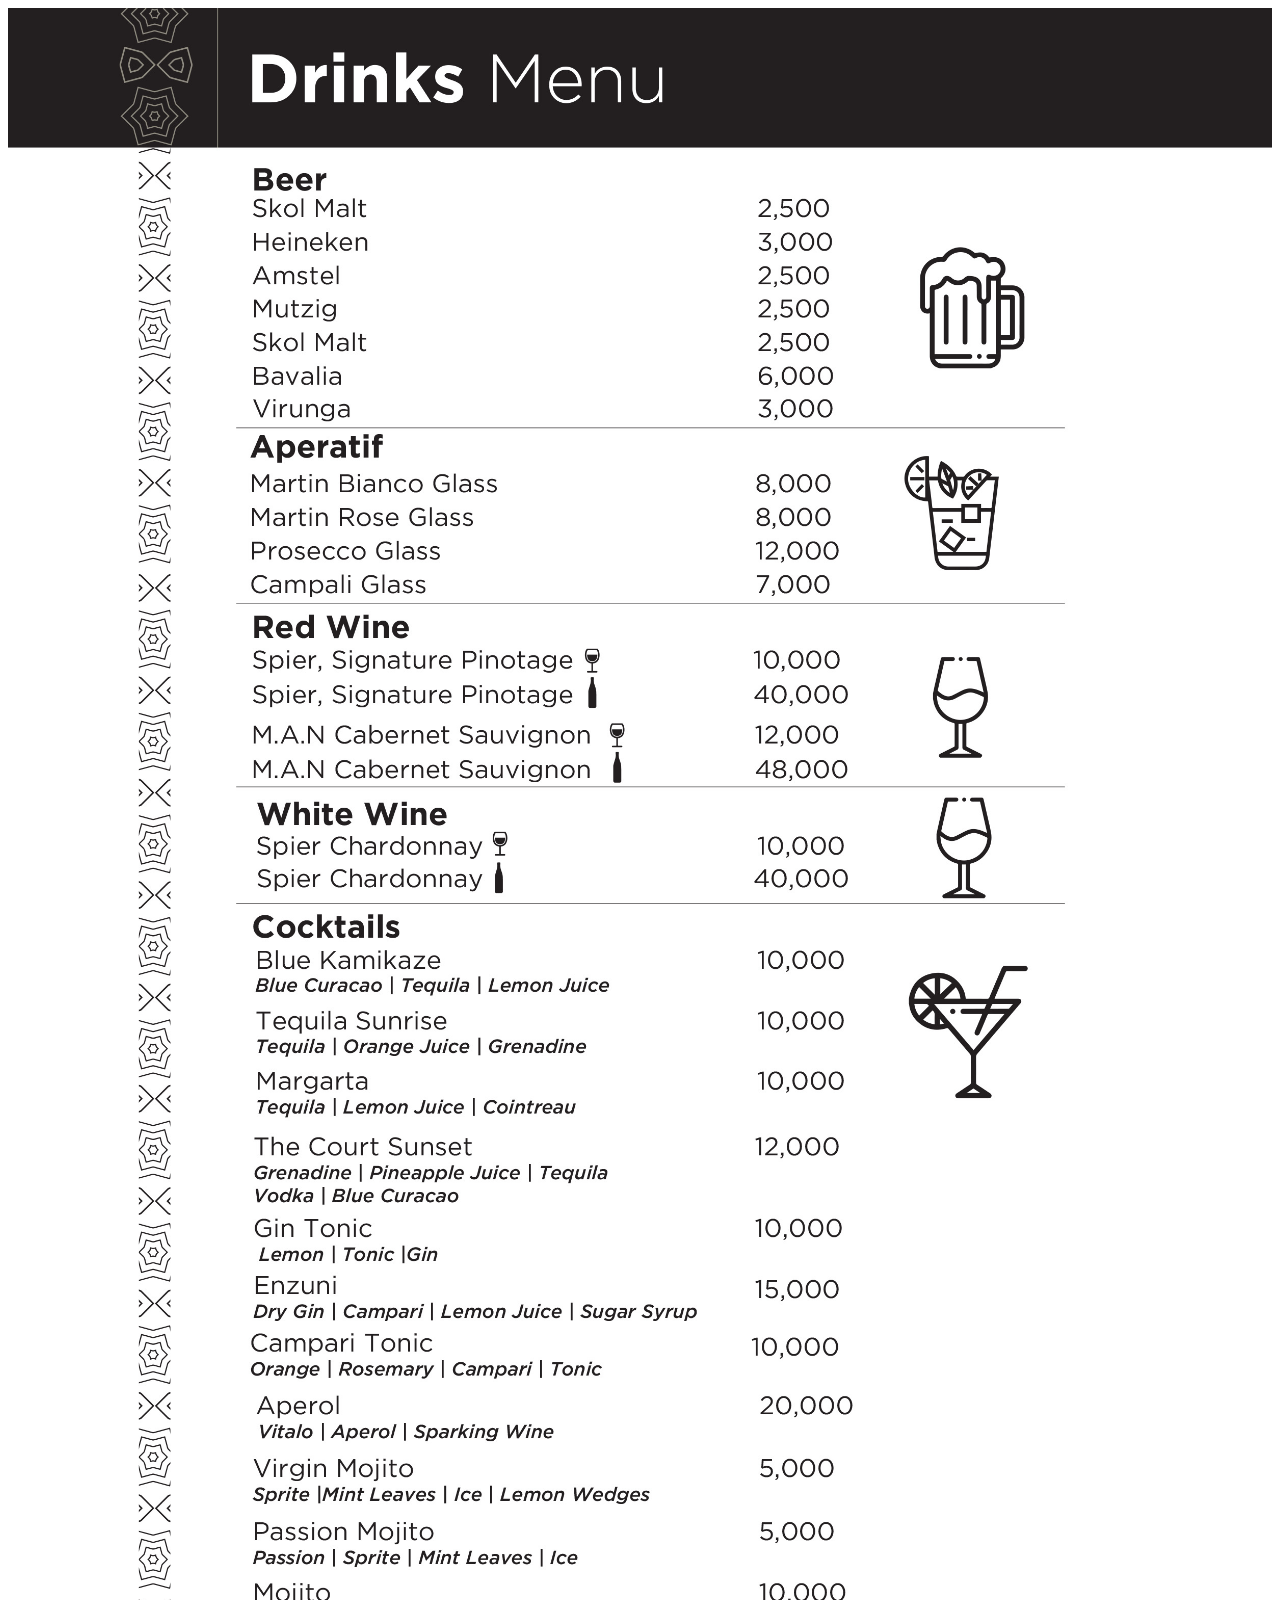
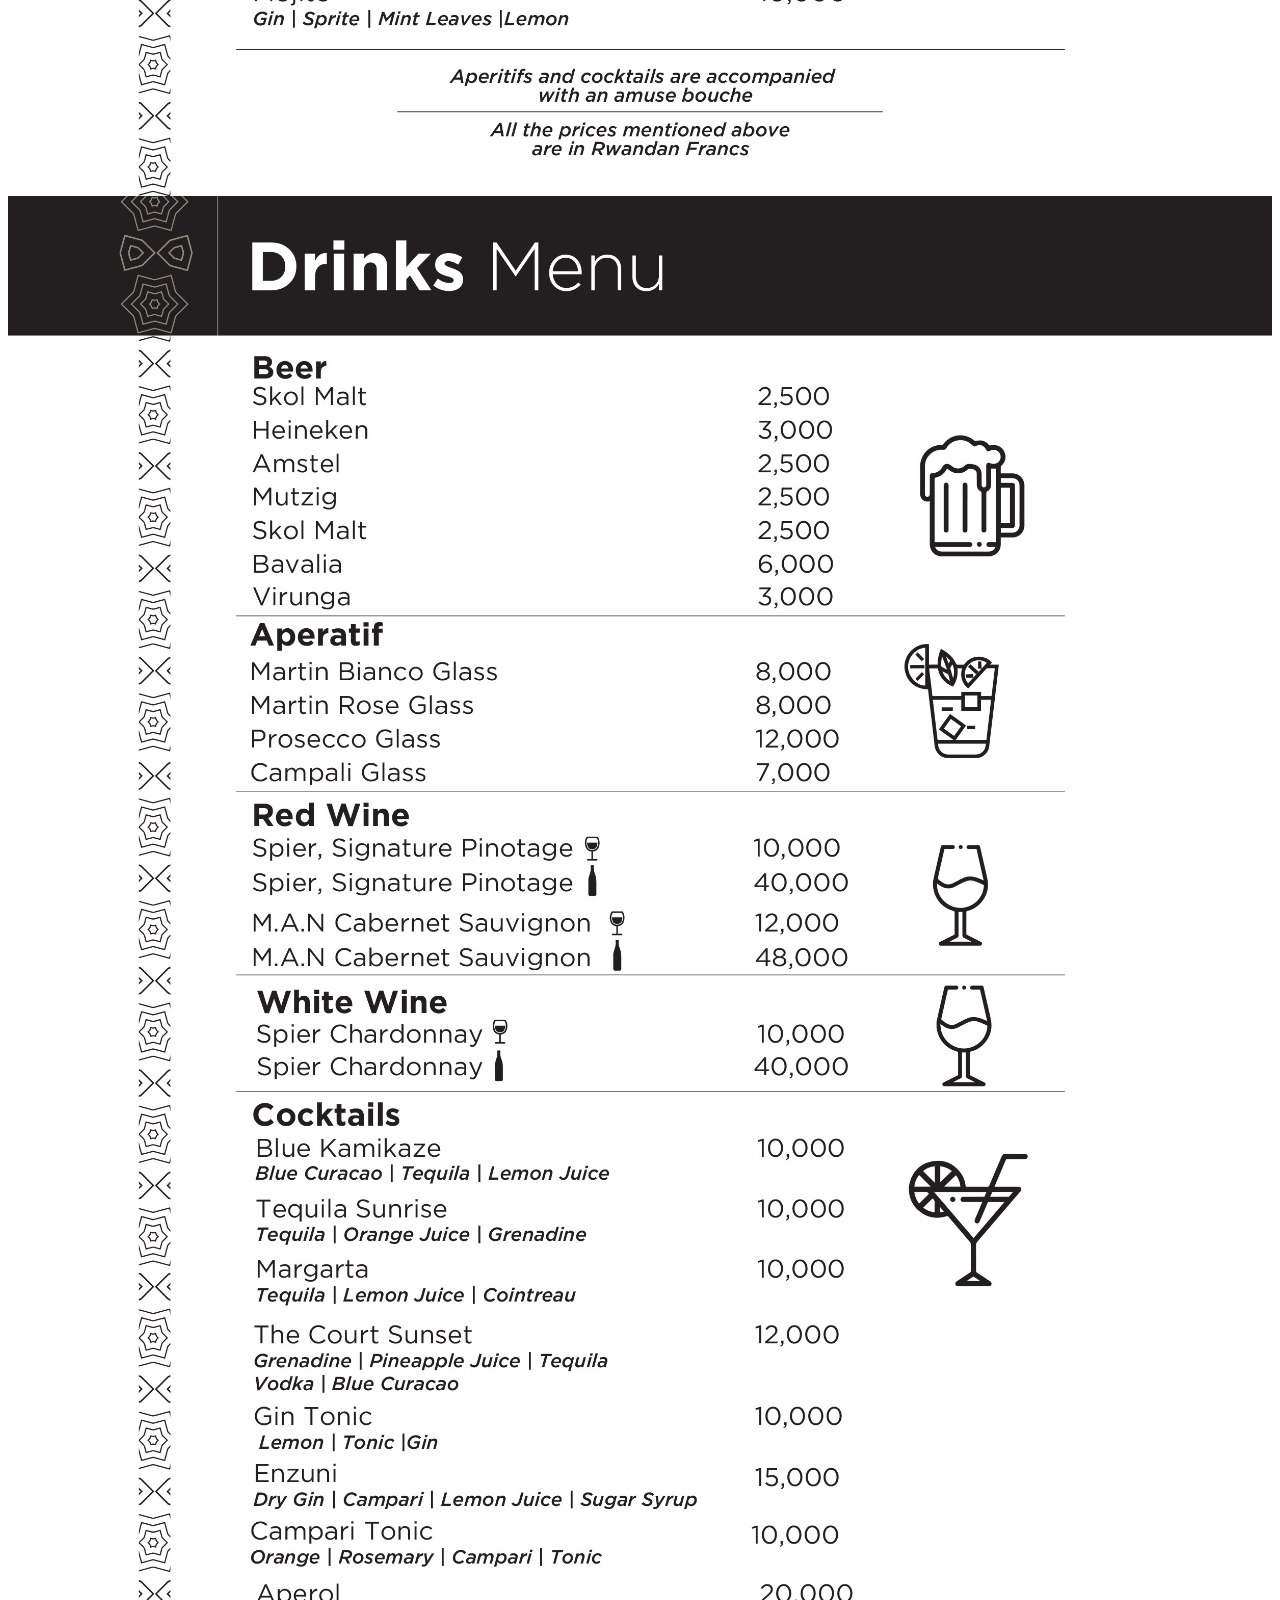
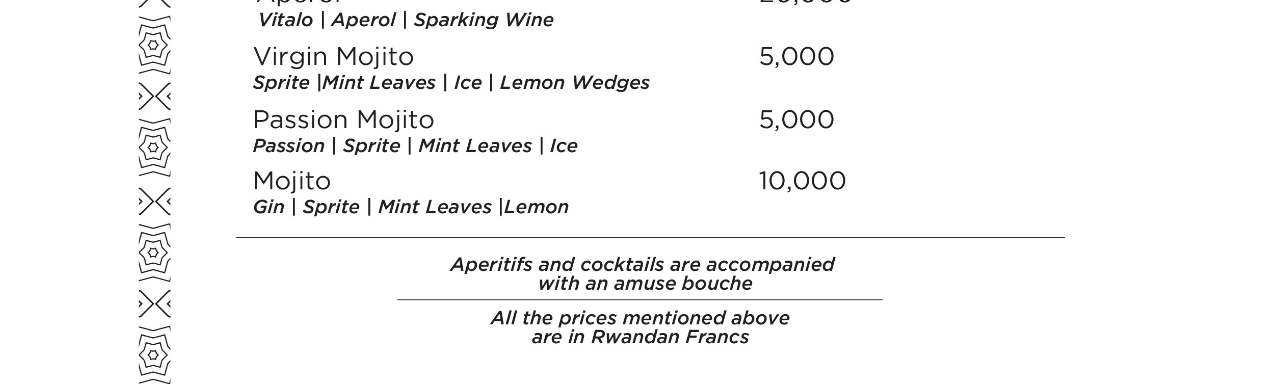
<file: drinksmenu.html>
<!DOCTYPE html>
<html lang="en">
  <head>
    <meta charset="UTF-8" />
    <meta name="viewport" content="width=device-width, initial-scale=1.0" />
    <link rel="stylesheet" href="drinksmenu.css" />
    <link rel="shortcut icon" type="image/png" href="Casamia-Logo-1.png" />

    <title>drinks menu</title>
  </head>
  <body>
    <div class="pizza-menu">
      <img src="New Drinks Menu-2.jpg" alt="" class="pizza-menu-1" />
      <img src="New Drinks Menu-2.jpg" alt="" class="pizza-menu-1" />
      
    </div>
  </body>
</html>
</file>
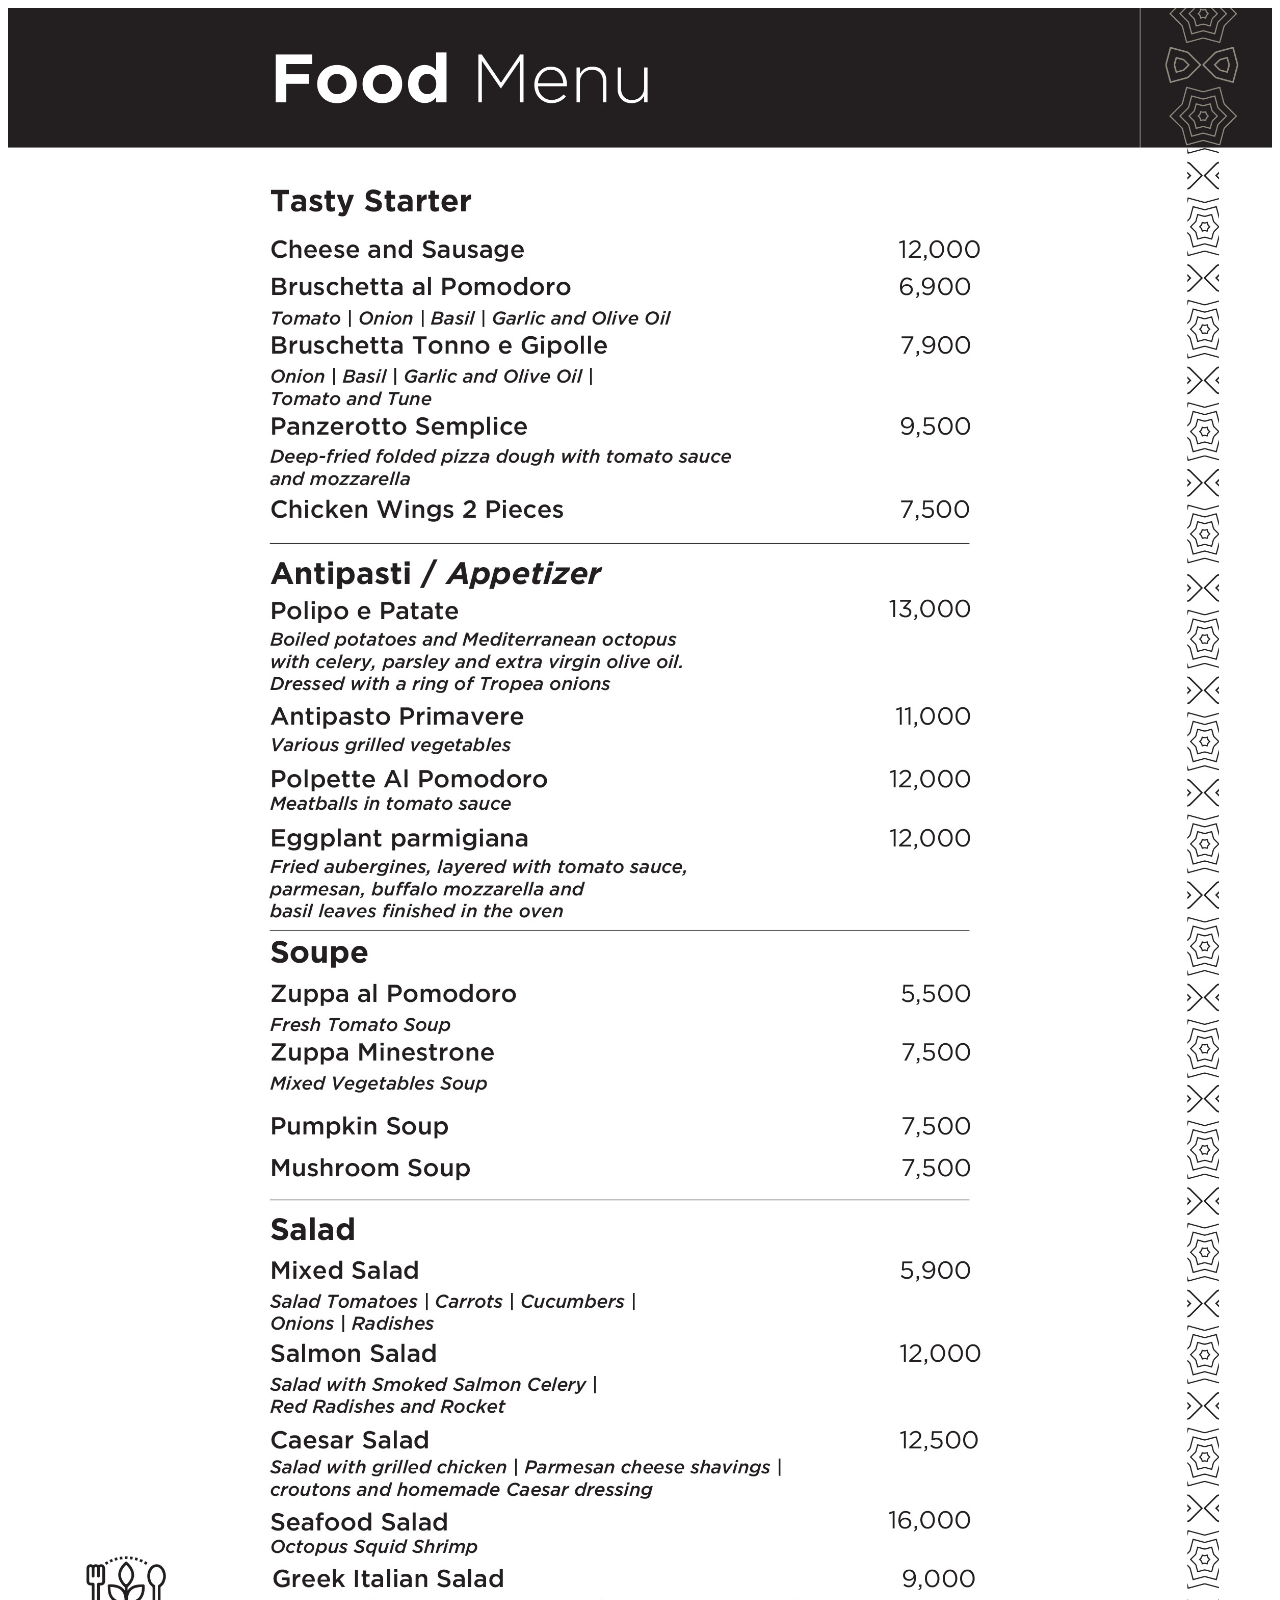
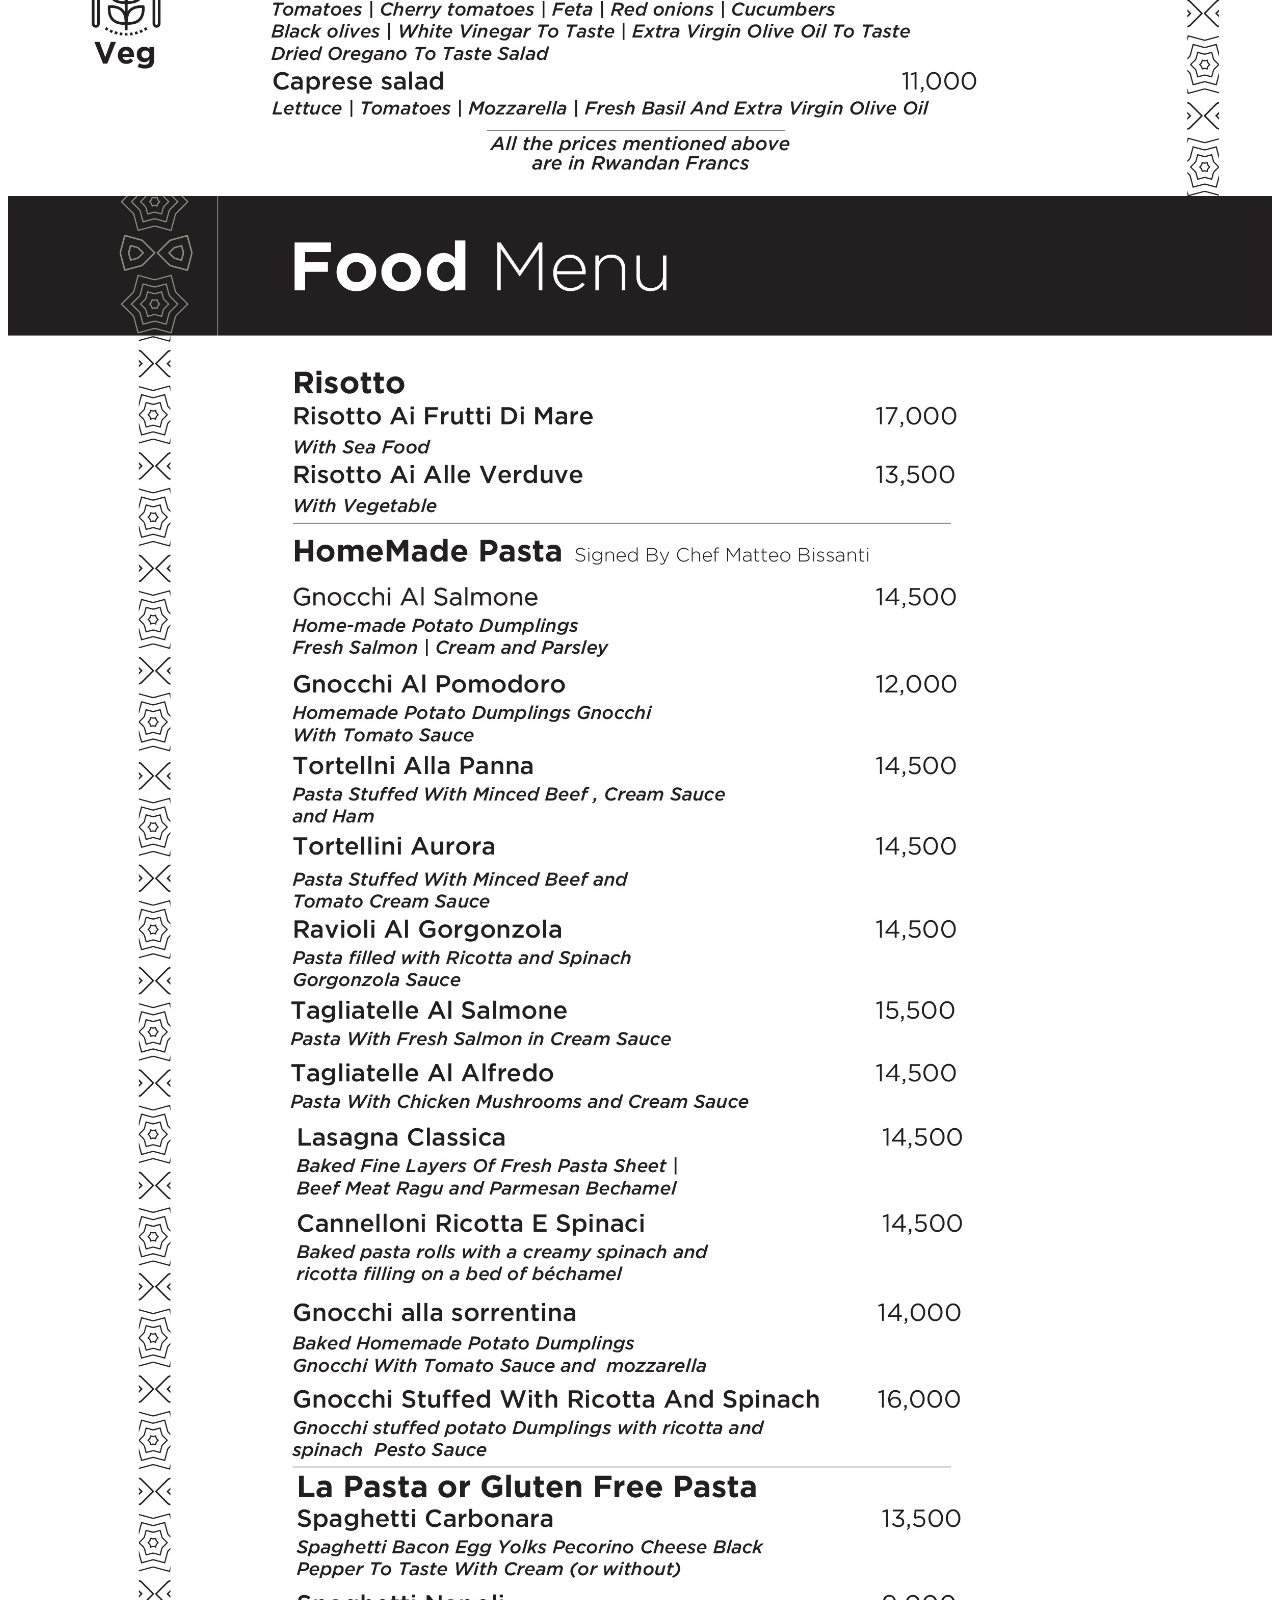
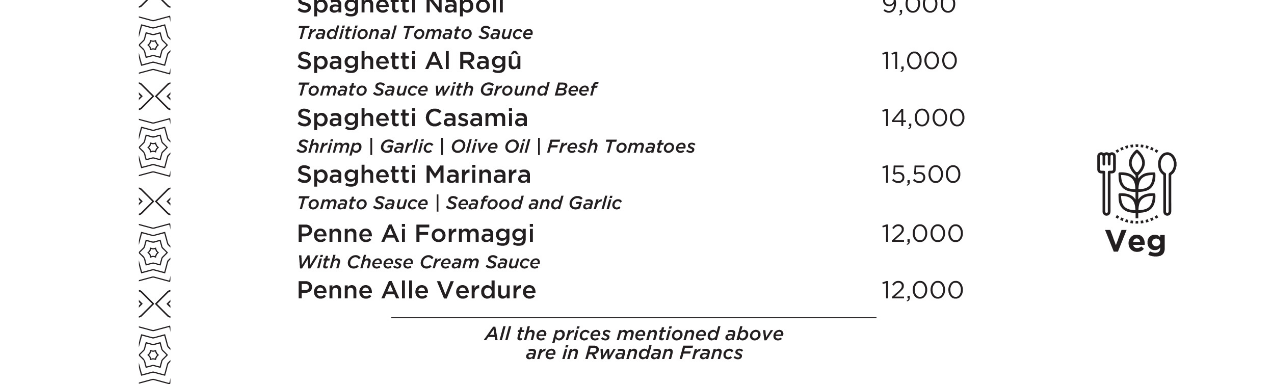
<file: foodmenu.html>
<!DOCTYPE html>
<html lang="en">
  <head>
    <meta charset="UTF-8" />
    <meta name="viewport" content="width=device-width, initial-scale=1.0" />
    <title>foodmenu</title>
    <link rel="shortcut icon" type="image/png" href="Casamia-Logo-1.png" />
    <link rel="stylesheet" href="foodmenu.css" />
  </head>
  <body>
    <div class="pizza-menu">
      <img src="FOOD Menu-1.jpg" alt="" class="pizza-menu-1" />
      <img src="FOOD Menu-2.jpg" alt="" class="pizza-menu-1" />
      
    </div>
  </body>
</html>
</file>
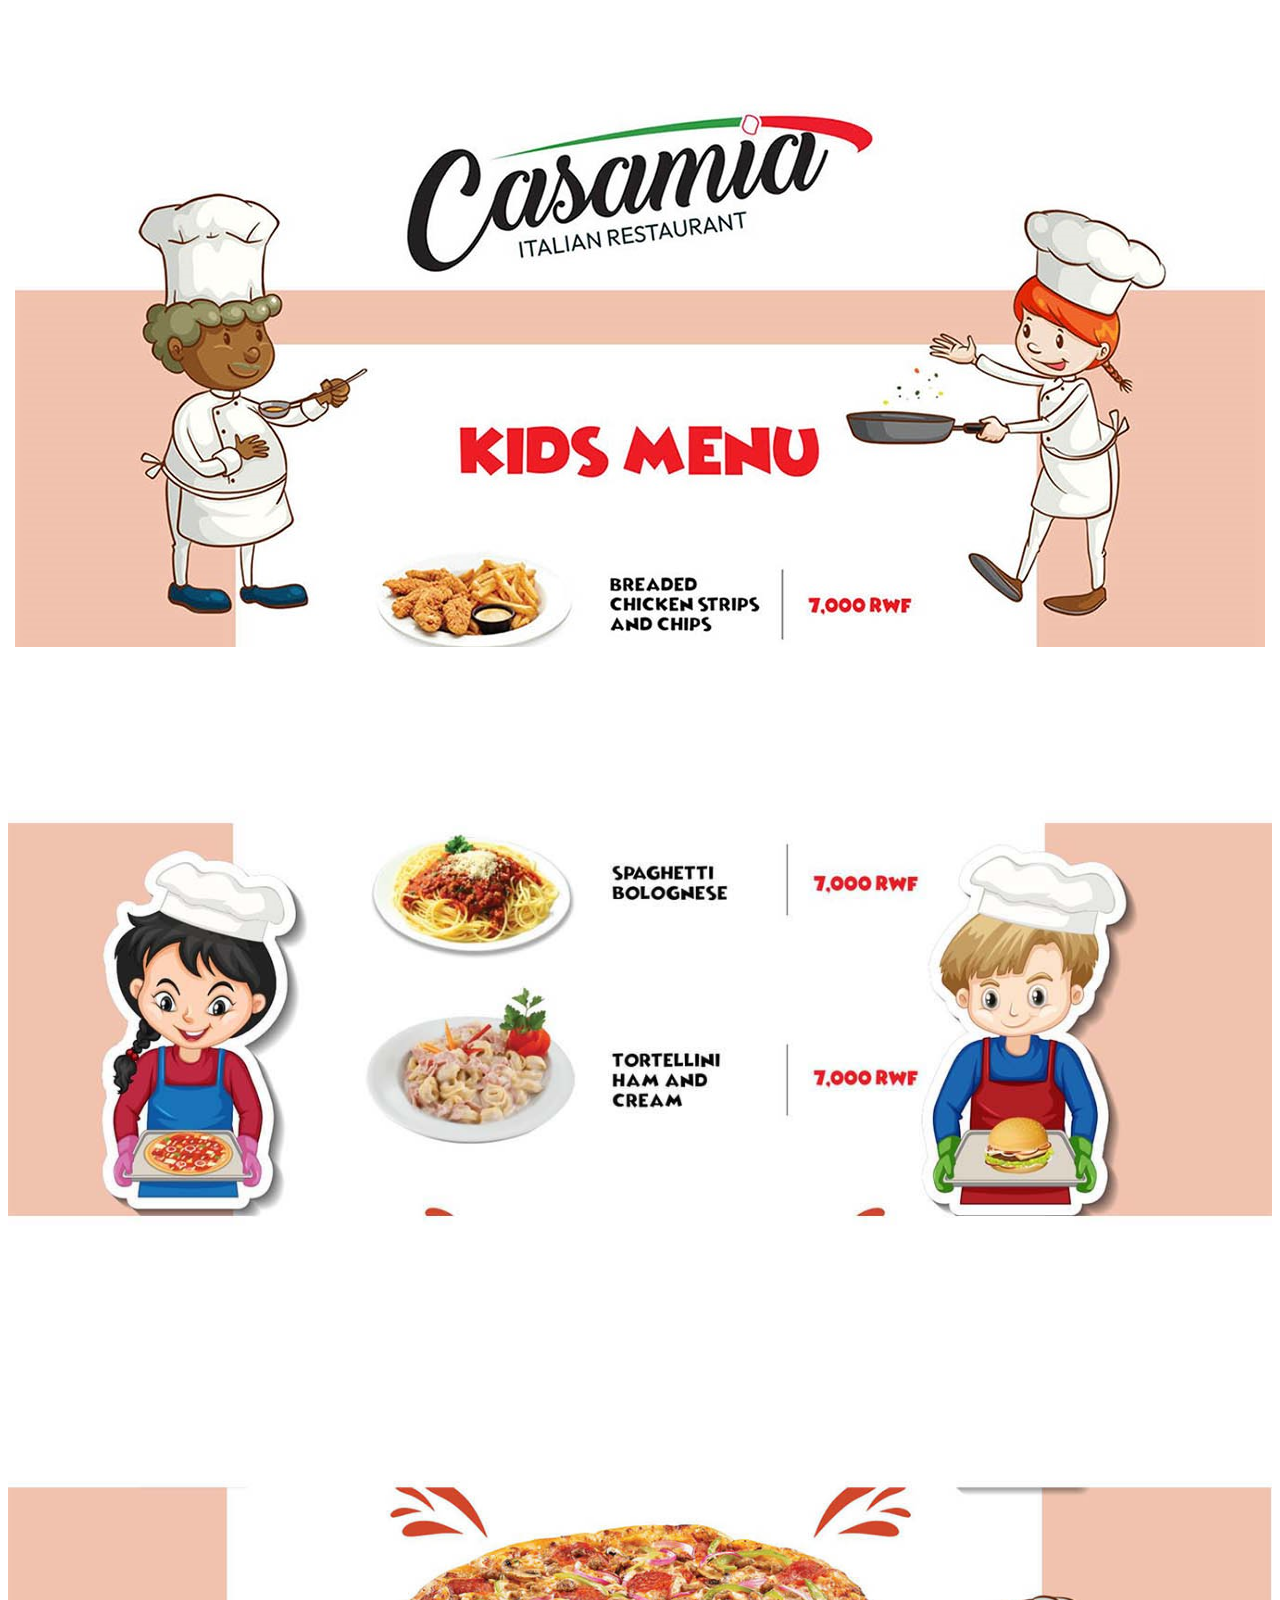
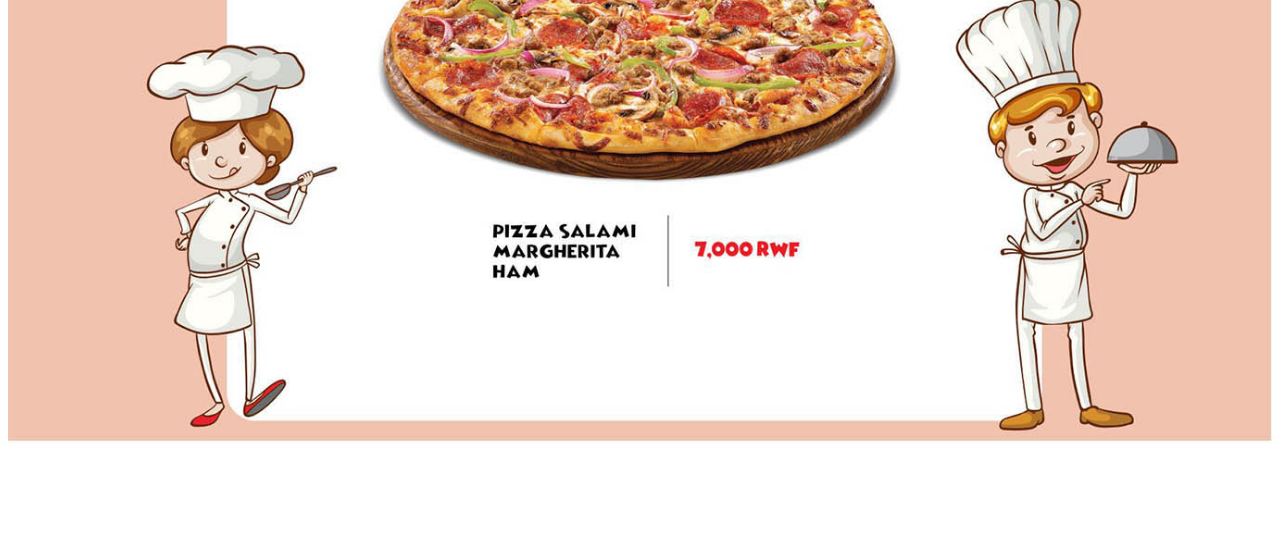
<file: kidsmenu.html>
<!DOCTYPE html>
<html lang="en">
  <head>
    <meta charset="UTF-8" />
    <meta name="viewport" content="width=device-width, initial-scale=1.0" />
    <title>kids menu</title>
    <link rel="shortcut icon" type="image/png" href="Casamia-Logo-1.png" />
    <link rel="stylesheet" href="kidsmenu.css" />
  </head>
  <body>
    <div class="pizza-menu">
      <img src="kidsmenu1.JPG" alt="" class="pizza-menu-1" />
      <img src="kidsmenu2.JPG" alt="" class="pizza-menu-1" />
      <img src="kidsmenu3.JPG" alt="" class="pizza-menu-1" />
    </div>
  </body>
</html>
</file>
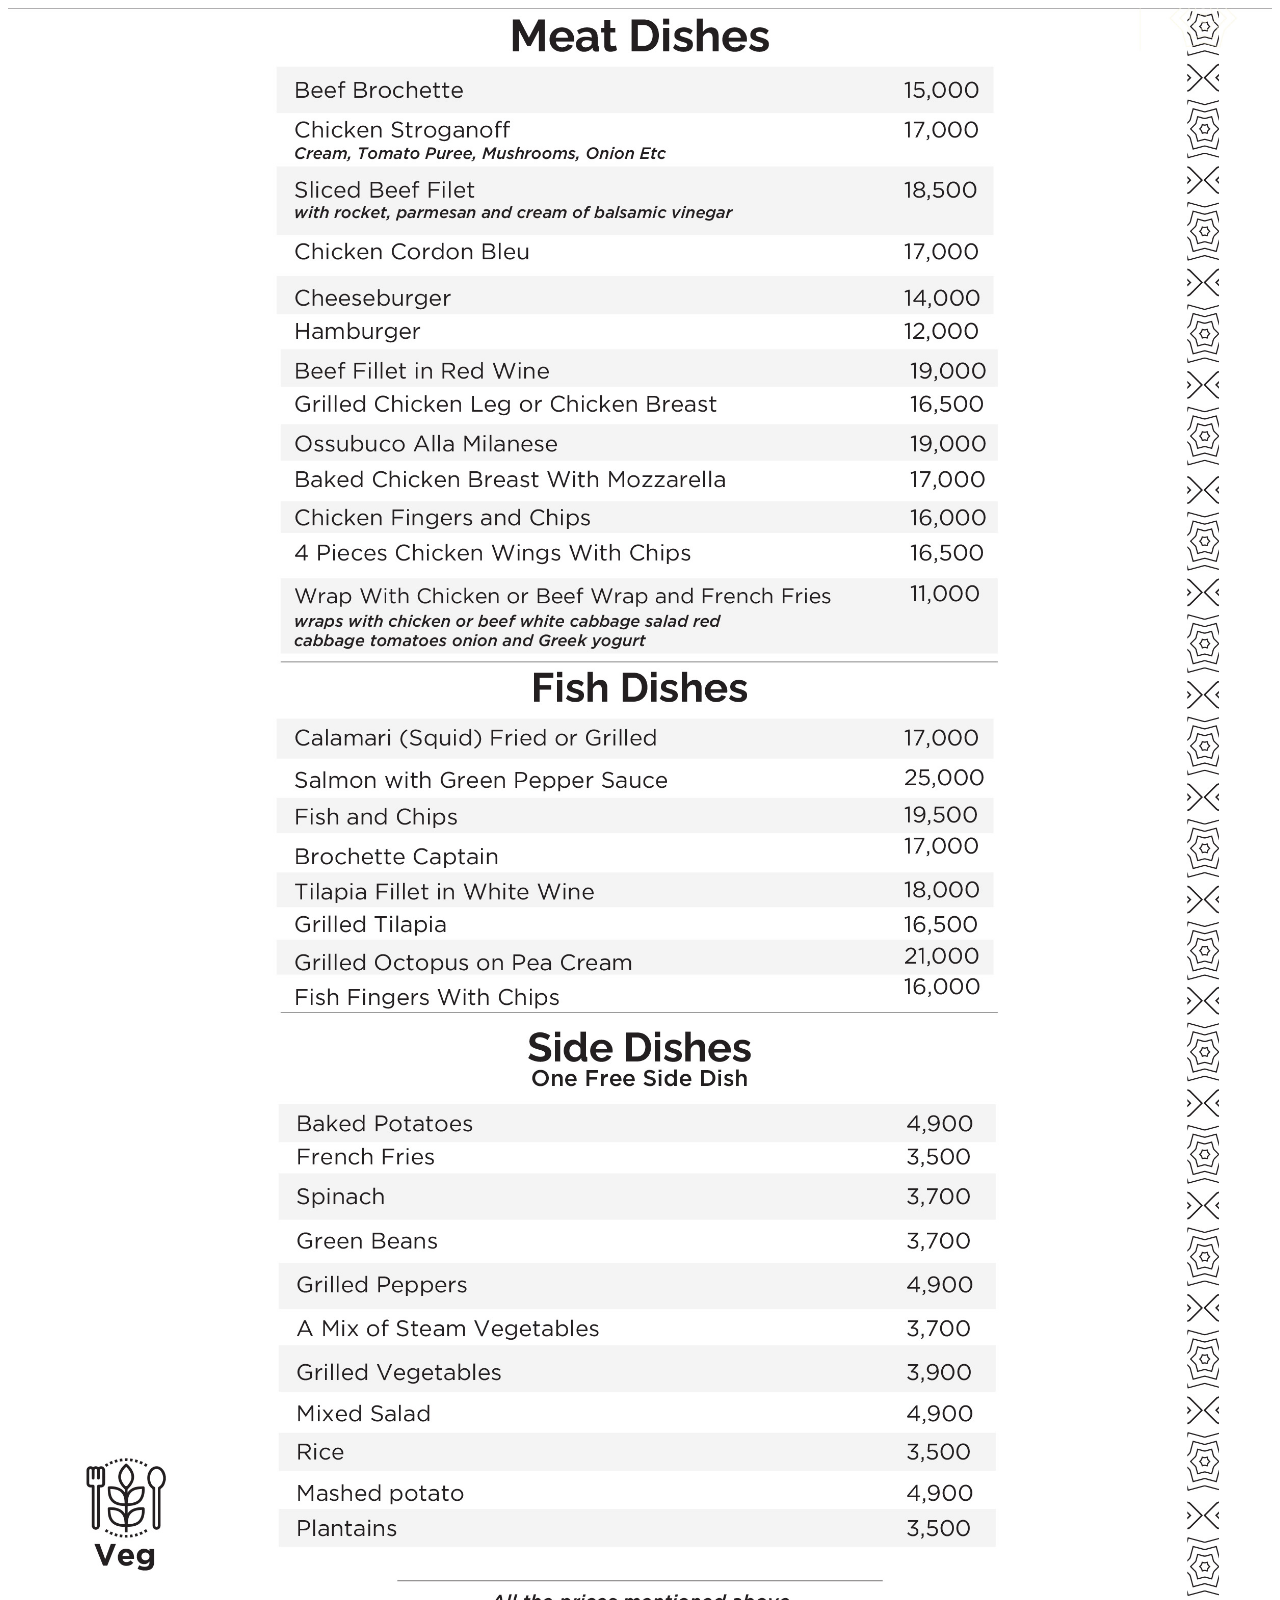
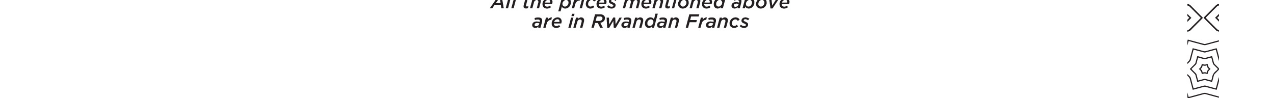
<file: meat&fish.html>
<!DOCTYPE html>
<html lang="en">
  <head>
    <meta charset="UTF-8" />
    <meta name="viewport" content="width=device-width, initial-scale=1.0" />
    <title>kids menu</title>
    <link rel="shortcut icon" type="image/png" href="Casamia-Logo-1.png" />
    <link rel="stylesheet" href="meat&fish.css" />
  </head>
  <body>
    <div class="pizza-menu">
      <img src="meat and fish.jpg" alt="" class="pizza-menu-1" />

    </div>
  </body>
</html>
</file>
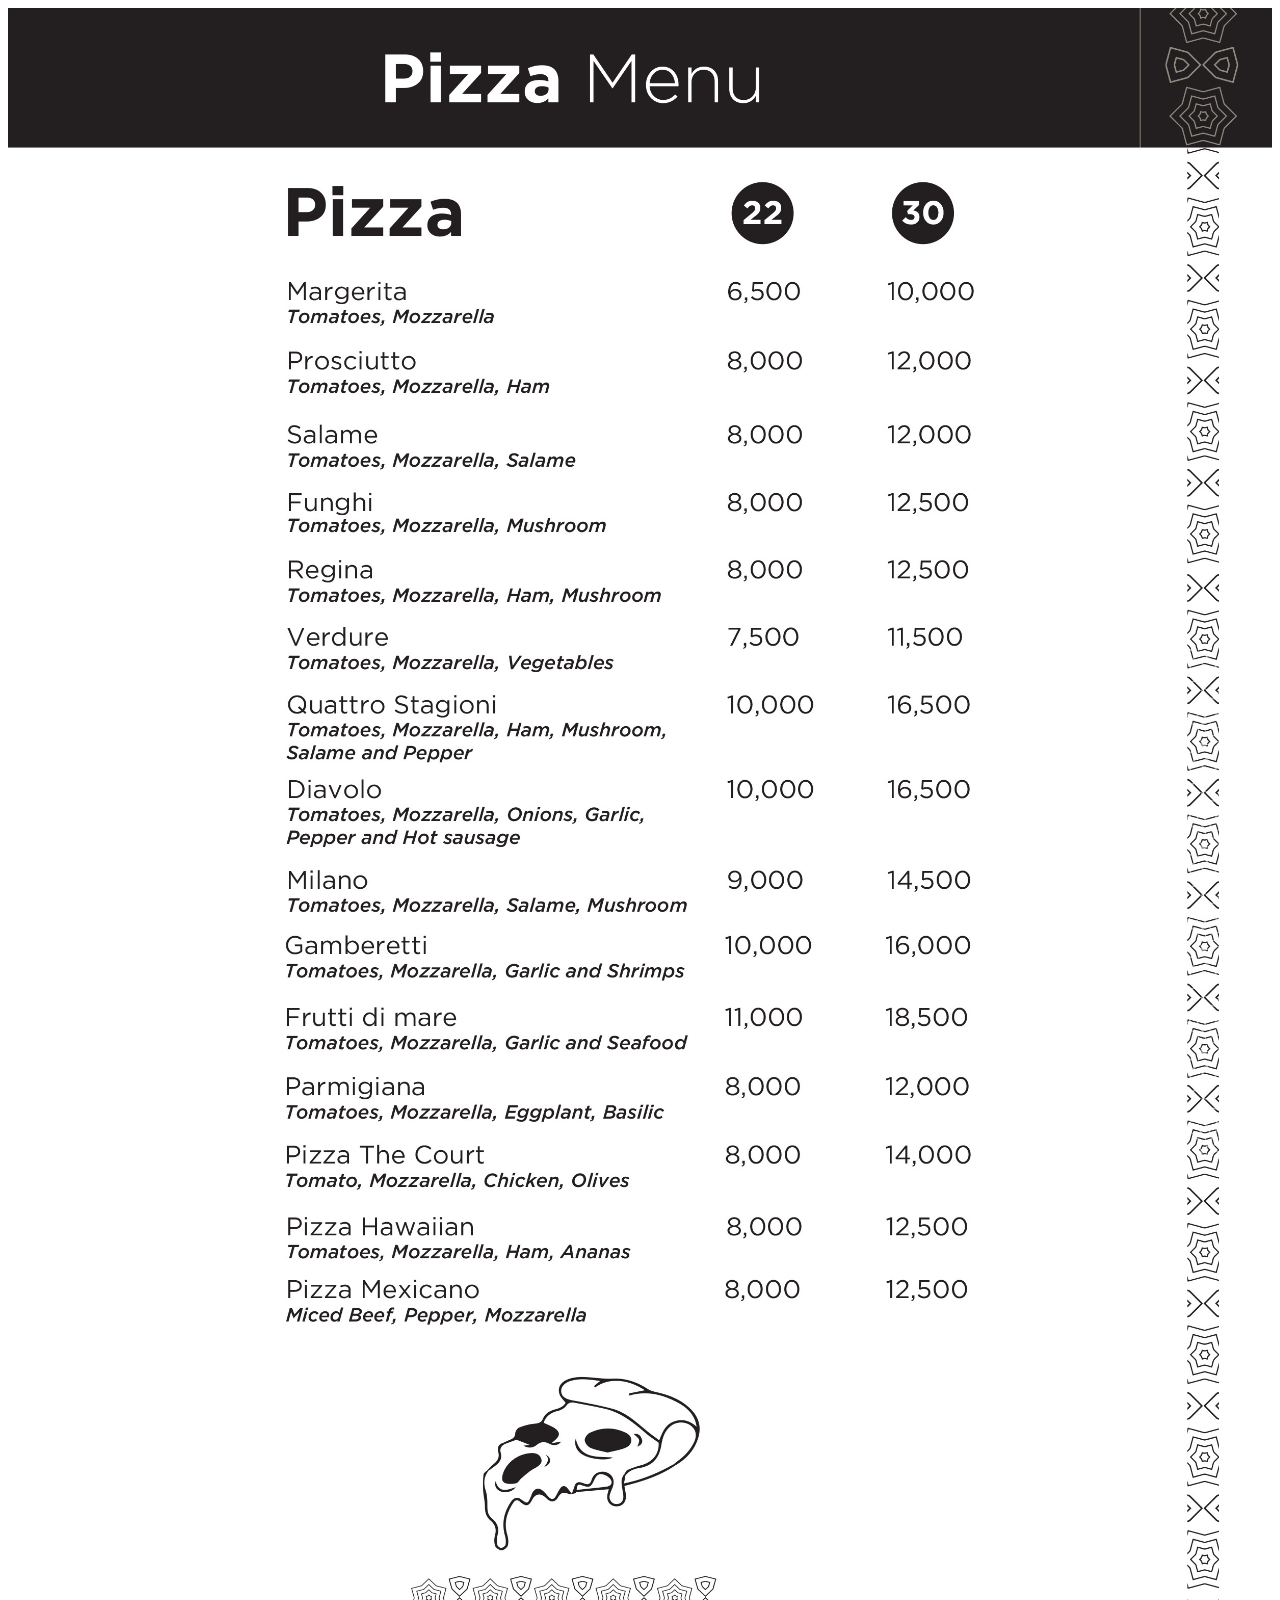
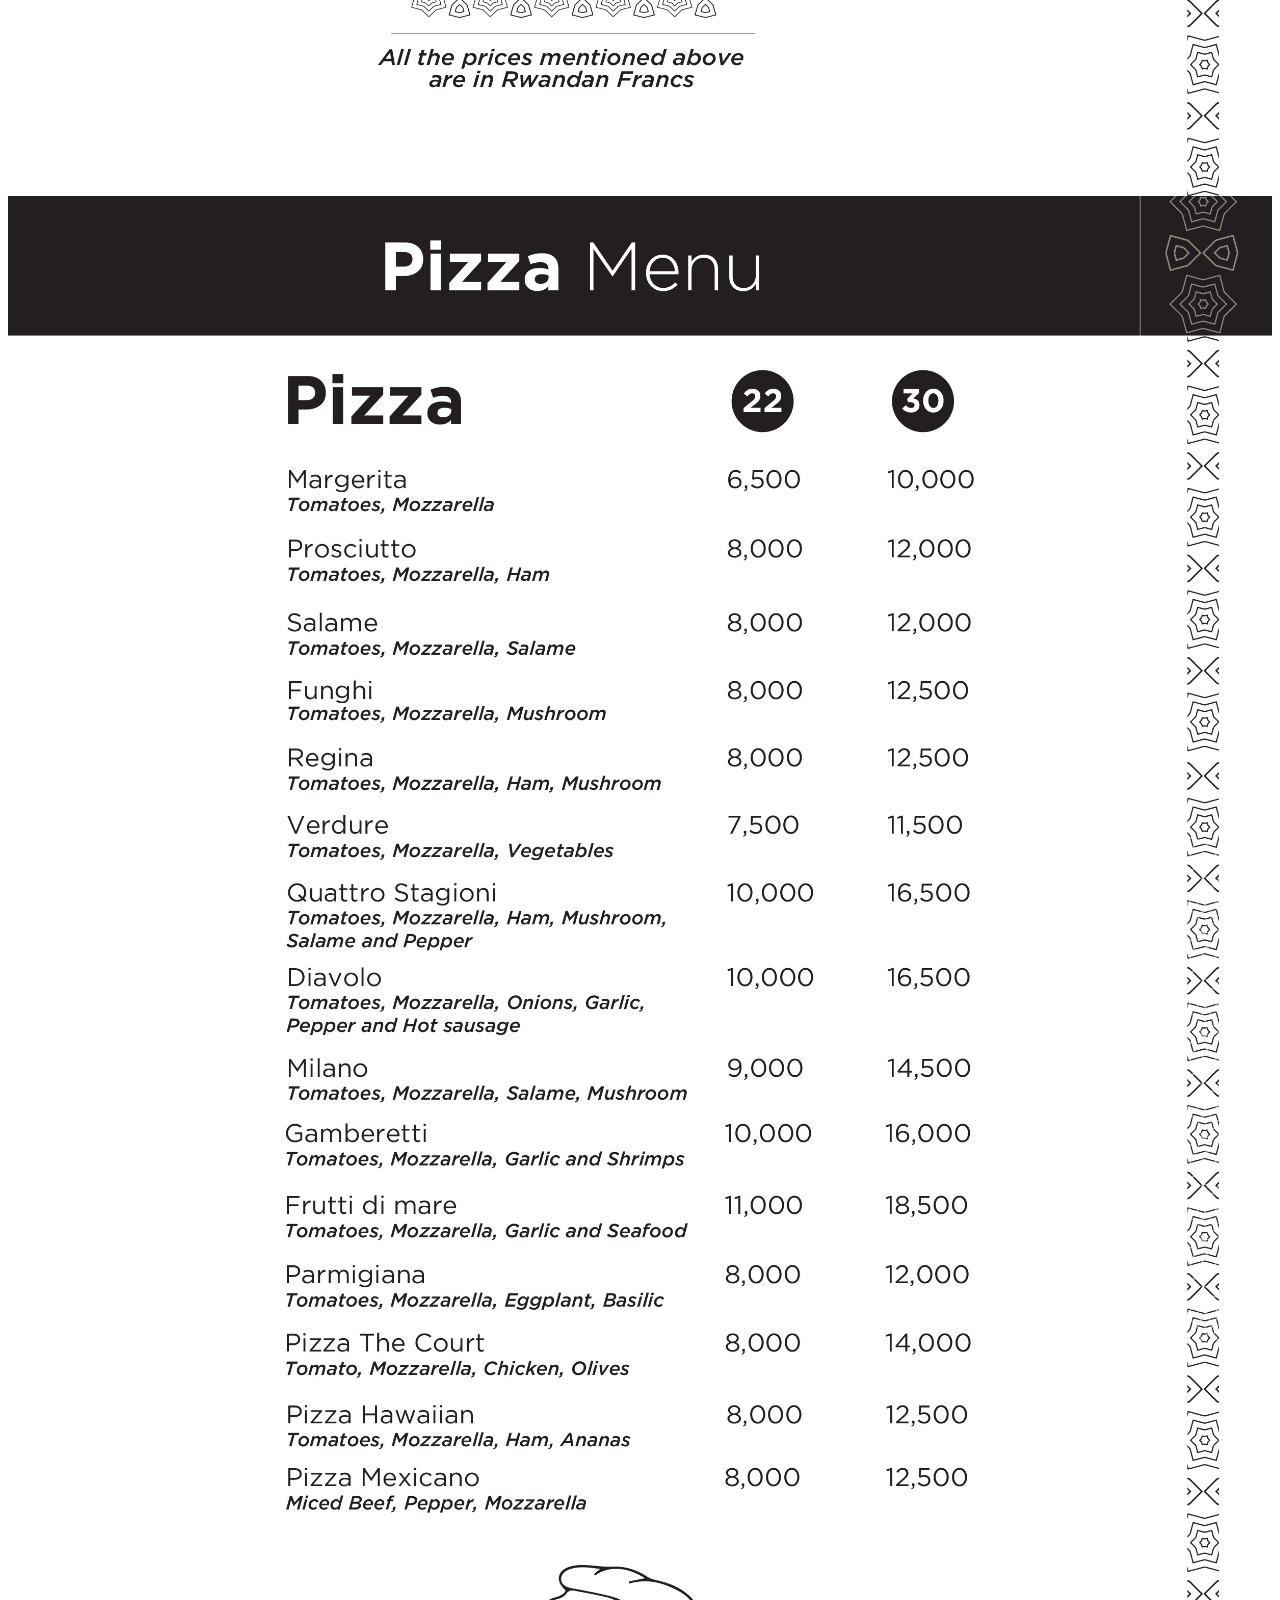
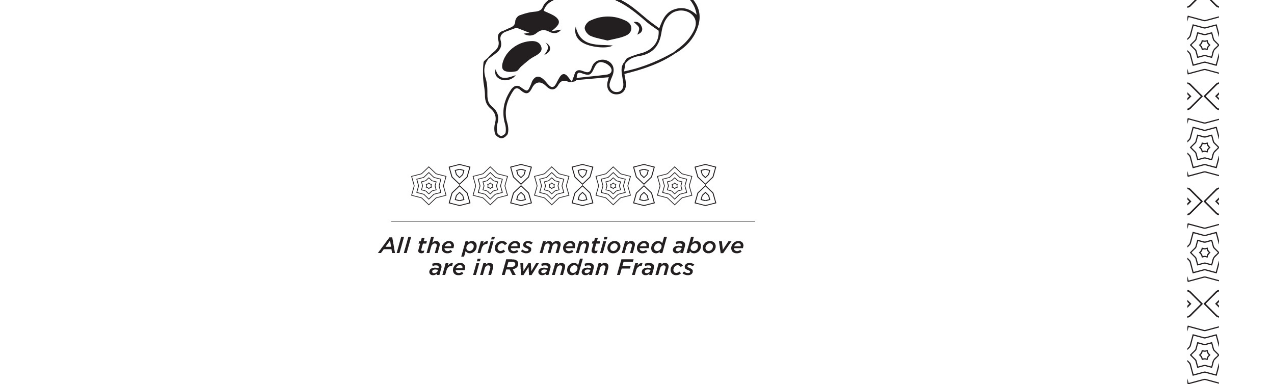
<file: pizzamenu.html>
<!DOCTYPE html>
<html lang="en">
  <head>
    <meta charset="UTF-8" />
    <meta name="viewport" content="width=device-width, initial-scale=1.0" />
    <title>pizza menu</title>
    <link rel="stylesheet" href="pizzamenu.css" />
    <link rel="shortcut icon" type="image/png" href="Casamia-Logo-1.png" />
  </head>
  <body>
    <div class="pizza-menu">
      <img src="Pizza Menu-1.jpg" alt="" class="pizza-menu-1" />
      <img src="Pizza Menu-2.jpg" alt="" class="pizza-menu-1" />
      
    </div>
  </body>
</html>
</file>
<file: cassamia.css>
*,
*::after,
*::before {
  margin: 0;
  padding: 0;
  box-sizing: inherit;
}
html {
  box-sizing: border-box;
  font-size: 62.5%;
}
body {
  padding: 0rem 1rem;
}

.logo {
  max-width: 100%;
}

@media only screen and (max-width: 58.375em) {
  .header-introduction-text {
    font-size: 2rem;
  }
}
@media only screen and (max-width: 39em) {
  .header-introduction-text {
    font-size: 1rem;
  }
}

@media only screen and (max-width: 50.375em) {
  .btn {
    font-size: 1rem;
  }
}
@media only screen and (max-width: 39em) {
  .btn {
    font-size: 0.8rem;
  }
}
.header-pic {
  display: grid;
}

.main_tittle {
  font-family: montserrat;
  font-size: 3rem;
  text-transform: uppercase;
  text-align: center;
  background-image: linear-gradient(
    to left,

    rgb(241, 10, 10),
    rgb(126, 213, 111)
  );
  color: transparent;
  background-clip: text;
}
@media only screen and (max-width: 39em) {
  .main_tittle {
    font-size: 2rem;
  }
}

.chef_description {
  background-color: black;
  margin-top: -0.3rem;
  padding: 0rem 5rem;
}

.chef_photo_1 {
  max-width: 100%;
  border-radius: 50%;
}

.chef_name {
  color: white;
  padding-left: 7rem;
}
.chef_country {
  color: white;
  padding-left: 7rem;
}
.chef_legacy {
  color: white;
  font-size: medium;
  font-style: oblique;
}
.chef_grid {
  display: grid;
  grid-template-columns: 1fr 3fr;
  align-items: center;
  padding: 2rem 4rem;
}

.welky {color: white;
padding: 2rem 0rem;}

.main {
  background-color: black;
  padding: 8rem 0rem;
  margin-top: -1rem;
}
@media only screen and (max-width: 58.375em) {
  .main {
    padding: 4rem 0rem;
  }
}
.main_cards {
  display: grid;
  grid-template-columns: repeat(3, 1fr);
}
@media only screen and (max-width: 31.125em) {
  .main_cards {
    display: grid;
    grid-template-columns: repeat(2, 1fr);
  }
}
.main_card-1 {
  display: grid;
  align-items: center;
  justify-items: center;
  background-color: rgba(255, 255, 255, 0.2);
  padding: 0.5rem;
  border-radius: 30%;
  margin-left: 3rem;
  margin-right: 3rem;
  margin-top: 3rem;
  outline-offset: 0.5rem;
}
.main_card-1:hover {
  scale: 0.9;
  transition: all 0.8s;
  outline: 0.5rem solid rgb(234, 234, 139);
}
.p {
  align-items: center;
  justify-items: center;
  display: grid;
}
.link {
  align-items: center;
  justify-items: center;
  display: grid;
}
.pic1 {
  max-width: 50%;
}
.menu-name {
  color: white;
  font-family: montserrat;
}
@media only screen and (max-width: 47.4375em) {
  .menu-name {
    font-size: 1.5rem;
  }
}
@media only screen and (max-width: 39em) {
  .menu-name {
    font-size: 1rem;
  }
}
.gallery {
  display: grid;
  grid-template-columns: repeat(8, 1fr);
  grid-template-rows: repeat(7, 5vw);
  gap: 1.5rem;
  padding: 1.5rem;
  background-color: black;
}
.gallery-item-1 {
  grid-column: 1 / span 2;
  grid-row: 1 / span 2;
}
.gallery-item-2 {
  grid-column: 3 / span 3;
  grid-row: 1 / span 3;
}
.gallery-item-3 {
  grid-column: 6 / span 1;
  grid-row: 1 / span 2;
}
.gallery-item-4 {
  grid-column: 7 / span 2;
  grid-row: 1 / span 2;
}
.gallery-item-5 {
  grid-column: 1 / span 2;
  grid-row: 3 / span 3;
}
.gallery-item-6 {
  grid-column: 3 / span 2;
  grid-row: 4 / span 2;
}
.gallery-item-7 {
  grid-column: 5 / span 1;
  grid-row: 4 / span 1;
}
.gallery-item-8 {
  grid-column: 6 / span 2;
  grid-row: 3 / span 2;
}
.gallery-item-9 {
  grid-column: 8 / span 1;
  grid-row: 3 / span 3;
}
.gallery-item-10 {
  grid-column: 1 / span 1;
  grid-row: 6 / span 2;
}
.gallery-item-11 {
  grid-column: 2 / span 2;
  grid-row: 6 / span 2;
}
.gallery-item-12 {
  grid-column: 4 / span 1;
  grid-row: 6 / span 2;
}
.gallery-item-13 {
  grid-column: 5 / span 3;
  grid-row: 5 / span 3;
}
.gallery-item-14 {
  grid-column: 8 / span 1;
  grid-row: 6 / span 2;
}
.gallery-pic {
  width: 100%;
  height: 100%;
  object-fit: cover;
  display: block;
}

.reviews {
  background-color: rgb(46, 44, 44);
  margin: 0rem 1rem;
  padding: 4rem;
  border-radius: 2.5rem;
  box-shadow: 0.5px 5px 35px green;
}
@media only screen and (max-width: 45em) {
  .reviews {
    padding: 1rem;
  }
}
@media only screen and (max-width: 31.125em) {
  .reviews {
    padding: 1rem;
  }
}

.reviews-grid-1 {
  display: grid;
  grid-template-columns: 0fr 1fr;
  background-color: rgb(255, 255, 255, 0.3);
  transform: skewY(-2deg);
  padding: 2rem;
  margin: 8rem;
  align-items: center;
  justify-items: center;
}
@media only screen and (max-width: 48.75em) {
  .reviews-grid-1 {
    margin: 2rem;
  }
}

@media only screen and (max-width: 31.125em) {
  .reviews-grid-1 {
    margin: 1rem;
  }
}

.reviews-grid-1 > * {
  transform: skewY(2deg);
}
.pic2 {
  max-width: 90%;
  border-radius: 50%;
}
.text-div {
  font-size: 1.8rem;
  font-family: monteserrat;
}
@media only screen and (max-width: 50.375em) {
  .text-div {
    font-size: 1.3rem;
  }
}
@media only screen and (max-width: 39em) {
  .text-div {
    font-size: 0.9rem;
  }
}
@media only screen and (max-width: 31.125em) {
  .text-div {
    font-size: 0.9rem;
  }
}

.logo-1 {
  width: 25rem;
}
.footer {
  background-color: rgb(0, 0, 0);
  padding-bottom: 4rem;
  border-radius: 1rem;
}
.footer-logos {
  display: grid;
  grid-template-columns: repeat(7, 1fr);
  align-items: center;
  justify-items: center;
  padding-bottom: 3rem;
}
@media only screen and (max-width: 31.125em) {
  .footer-logos {
    display: grid;
    grid-template-columns: repeat(3, 1fr);
  }
}
.logos {
  max-width: 30px;
}
.logos-insta {
  max-width: 35px;
}
.logos-tik {
  max-width: 70px;
}
.number {
  color: white;
}
.btn-us {
  font-size: 1.5rem;
  background-color: black;
  color: white;
  border-style: none;
}
@media only screen and (max-width: 47.4375em) {
  .btn-us {
    font-size: 1.5rem;
  }
}

.footer-rights {
  text-align: center;
  color: white;
}
@media only screen and (max-width: 47.4375em) {
  .footer-rights {
    font-size: 1.5rem;
  }
}
@media only screen and (max-width: 39em) {
  .footer-rights {
    font-size: 1.1rem;
  }
}
</file>
<file: aboutus.css>
.about {
  background-image: linear-gradient(
    to left,

    rgb(255, 255, 255),
    rgb(126, 213, 111)
  );
}
</file>
<file: breakfast.css>
.pizza-menu-1 {
  max-width: 100%;

  display: block;
  margin-left: auto;
  margin-right: auto;
}
</file>
<file: dessert.css>
.pizza-menu-1 {
  max-width: 100%;

  display: block;
  margin-left: auto;
  margin-right: auto;
}
</file>
<file: drinksmenu.css>
.pizza-menu-1 {
  max-width: 100%;

  display: block;
  margin-left: auto;
  margin-right: auto;
}
</file>
<file: foodmenu.css>
.pizza-menu-1 {
  max-width: 100%;

  display: block;
  margin-left: auto;
  margin-right: auto;
}
</file>
<file: kidsmenu.css>
.pizza-menu-1 {
  max-width: 100%;

  display: block;
  margin-left: auto;
  margin-right: auto;
}
</file>
<file: meat&fish.css>
.pizza-menu-1 {
  max-width: 100%;

  display: block;
  margin-left: auto;
  margin-right: auto;
}
</file>
<file: pizzamenu.css>
.pizza-menu-1 {
  max-width: 100%;
  margin-bottom: 0.01rem;
  display: block;
  margin-left: auto;
  margin-right: auto;
}
</file>
